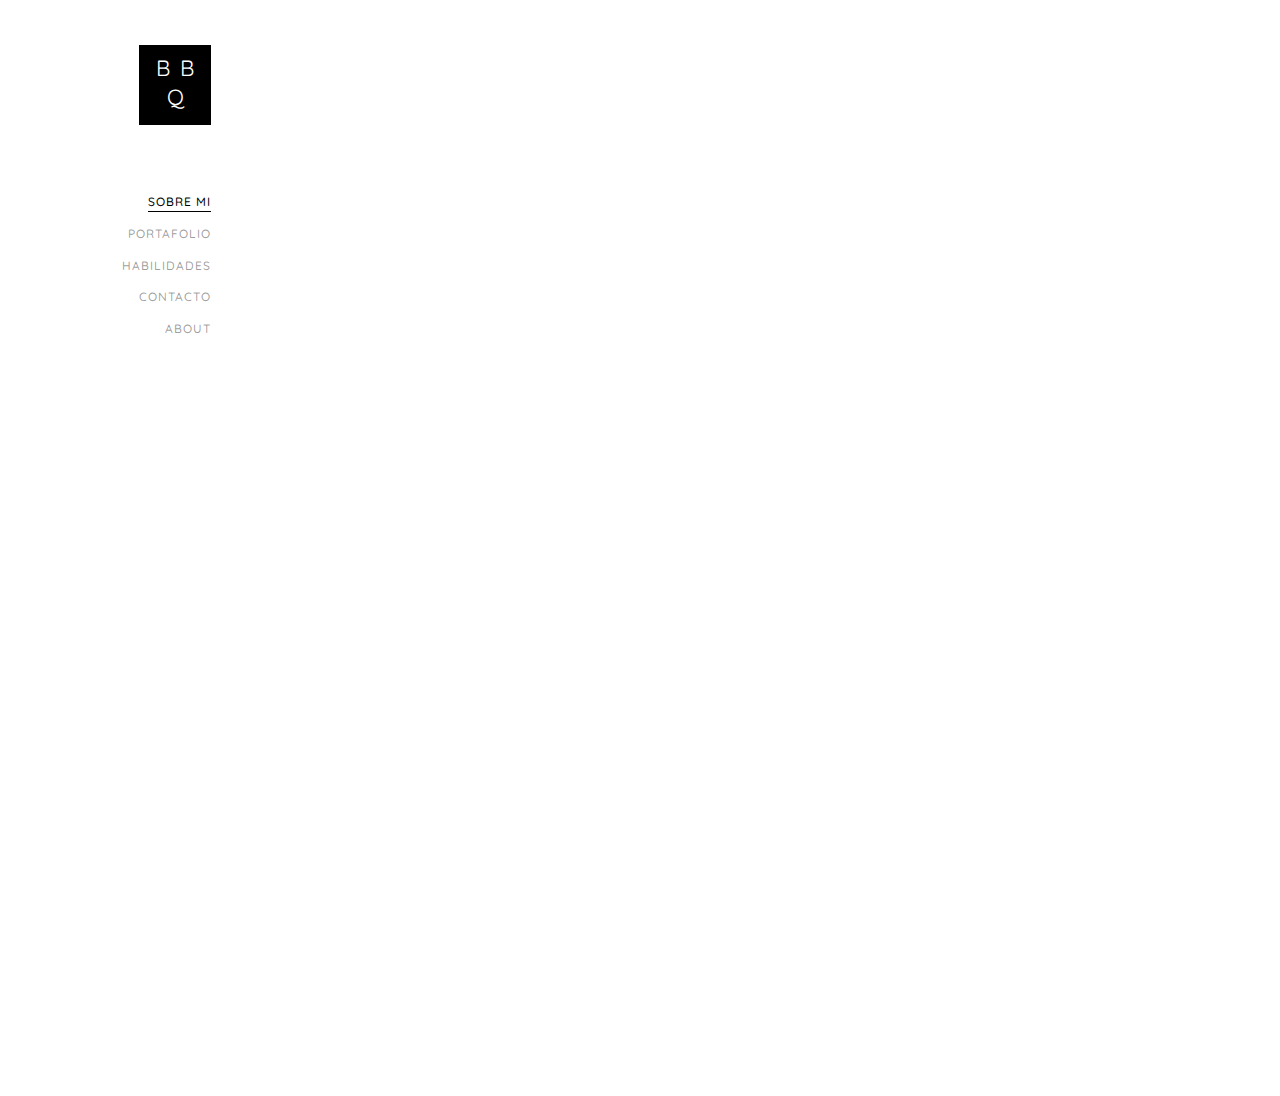
<file: index.html>
<!DOCTYPE HTML>
<html>
	<head>
	<meta charset="utf-8">
	<meta http-equiv="X-UA-Compatible" content="IE=edge">
	<title>Work Template</title>
	<meta name="viewport" content="width=device-width, initial-scale=1">
	<meta name="description" content="" />
	<meta name="keywords" content="" />
	<meta name="author" content="" />

  <!-- Facebook and Twitter integration -->
	<meta property="og:title" content=""/>
	<meta property="og:image" content=""/>
	<meta property="og:url" content=""/>
	<meta property="og:site_name" content=""/>
	<meta property="og:description" content=""/>
	<meta name="twitter:title" content="" />
	<meta name="twitter:image" content="" />
	<meta name="twitter:url" content="" />
	<meta name="twitter:card" content="" />

	<!-- Place favicon.ico and apple-touch-icon.png in the root directory -->
	<link rel="shortcut icon" href="favicon.ico">

	<link href="https://fonts.googleapis.com/css?family=Quicksand:300,400,500,700" rel="stylesheet">

	<!-- Animate.css -->
	<link rel="stylesheet" href="css/animate.css">
	<!-- Icomoon Icon Fonts-->
	<link rel="stylesheet" href="css/icomoon.css">
	<!-- Bootstrap  -->
	<link rel="stylesheet" href="css/bootstrap.css">
	<!-- Flexslider  -->
	<link rel="stylesheet" href="css/flexslider.css">
	<!-- Theme style  -->
	<link rel="stylesheet" href="css/style.css">

	<!-- Modernizr JS -->
	<script src="js/modernizr-2.6.2.min.js"></script>
	<!-- FOR IE9 below -->
	<!--[if lt IE 9]>
	<script src="js/respond.min.js"></script>
	<![endif]-->

	</head>
	<body>
	<div id="colorlib-page">
		<a href="#" class="js-colorlib-nav-toggle colorlib-nav-toggle"><i></i></a>
		<aside id="colorlib-aside" role="complementary" class="border js-fullheight">
			<h1 id="colorlib-logo"><a href="index.html"><span>BB</span><span>Q</span></a></h1>
			<nav id="colorlib-main-menu" role="navigation">
				<ul>
					<li class="colorlib-active"><a href="index.html">Sobre mi</a></li>
					<li><a href="work.html">Portafolio</a></li>
					<li><a href="services.html">Habilidades</a></li>

<li><a href="contact.html">Contacto</a></li>
 <li><a href="about.html">About</a></li>
				</ul>
			</nav>



		</aside>

		<div id="colorlib-main">
			<div class="colorlib-about">
				<div class="container-fluid">
					<div class="row">
						<div class="col-md-6">
							<div class="about-img animate-box" data-animate-effect="fadeInLeft" style="background-image: url(images/img_index_2.jpg);">
								<div class="about-img-2 animate-box" data-animate-effect="fadeInRight" style="background-image: url(images/img_index_3.jpg);"></div>
							</div>
						</div>
						<div class="col-md-6 animate-box" data-animate-effect="fadeInLeft">
							<div class="about-desc">
								<span class="heading-meta">Bienvenida &amp; Introducción</span>
								<h3>Hola! Mi nombre es Bruno Binner!</h3>
								<p>Estudiante por egresar de Ingeniería Civil en Informática con mención en desarrollo de software, con experiencia en desarrollo web formando parte en el desarrollo en Back-end y además un poco en Front-end. </p>
							</div>
							<div class="fancy-collapse-panel">
								<div class="panel-group" id="accordion" role="tablist" aria-multiselectable="true">
									<div class="panel panel-default">
									    <div class="panel-heading" role="tab" id="headingOne">
									        <h4 class="panel-title">
									            <a data-toggle="collapse" data-parent="#accordion" href="#collapseOne" aria-expanded="true" aria-controls="collapseOne">¿Por qué contactarme?
									            </a>
									        </h4>
									    </div>
									    <div id="collapseOne" class="panel-collapse collapse in" role="tabpanel" aria-labelledby="headingOne">
									         <div class="panel-body">
									            <div class="row">
										      		<div class="col-md-6">
										      			<p>Estoy siempre dispuesto a aprender tecnologías nuevas siendo rápido en ello! </p>
										      		</div>
										      		<div class="col-md-6">
										      			<p>Tambien estoy habituado a trabajar en equipo haciendo uso de metodologías ágiles como SCRUM.</p>
										      		</div>
										      	</div>
									         </div>
									    </div>
									</div>
									<div class="panel panel-default">
									    <div class="panel-heading" role="tab" id="headingTwo">
									        <h4 class="panel-title">
									            <a class="collapsed" data-toggle="collapse" data-parent="#accordion" href="#collapseTwo" aria-expanded="false" aria-controls="collapseTwo">¿Qué es lo que hago?
									            </a>
									        </h4>
									    </div>
									    <div id="collapseTwo" class="panel-collapse collapse" role="tabpanel" aria-labelledby="headingTwo">
									        <div class="panel-body">
									            <p>Mi mayor parte de la experiencia se ubica en el desarrollo del backend donde he trabajado con lenguajes como <strong>Python</strong>, y motores de base de datos relacionales y no relacionales, así como <strong>MySQL</strong> o <strong>MongoDB</strong>.</p>

									        </div>
									    </div>
									</div>
									<div class="panel panel-default">
									    <div class="panel-heading" role="tab" id="headingThree">
									        <h4 class="panel-title">
									            <a class="collapsed" data-toggle="collapse" data-parent="#accordion" href="#collapseThree" aria-expanded="false" aria-controls="collapseThree">Mis especialidades
									            </a>
									        </h4>
									    </div>
									    <div id="collapseThree" class="panel-collapse collapse" role="tabpanel" aria-labelledby="headingThree">
									        <div class="panel-body">
									            <p>Far far away, behind the word <strong>mountains</strong>, far from the countries Vokalia and Consonantia, there live the blind texts. Separated they live in Bookmarksgrove right at the coast of the Semantics, a large language ocean.</p>
									        </div>
									    </div>
									</div>
								</div>
							</div>
						</div>
					</div>
				</div>
			</div>



		</div>
	</div>

	<!-- jQuery -->
	<script src="js/jquery.min.js"></script>
	<!-- jQuery Easing -->
	<script src="js/jquery.easing.1.3.js"></script>
	<!-- Bootstrap -->
	<script src="js/bootstrap.min.js"></script>
	<!-- Waypoints -->
	<script src="js/jquery.waypoints.min.js"></script>
	<!-- Flexslider -->
	<script src="js/jquery.flexslider-min.js"></script>
	<!-- Sticky Kit -->
	<script src="js/sticky-kit.min.js"></script>


	<!-- MAIN JS -->
	<script src="js/main.js"></script>

	</body>
</html>
</file>
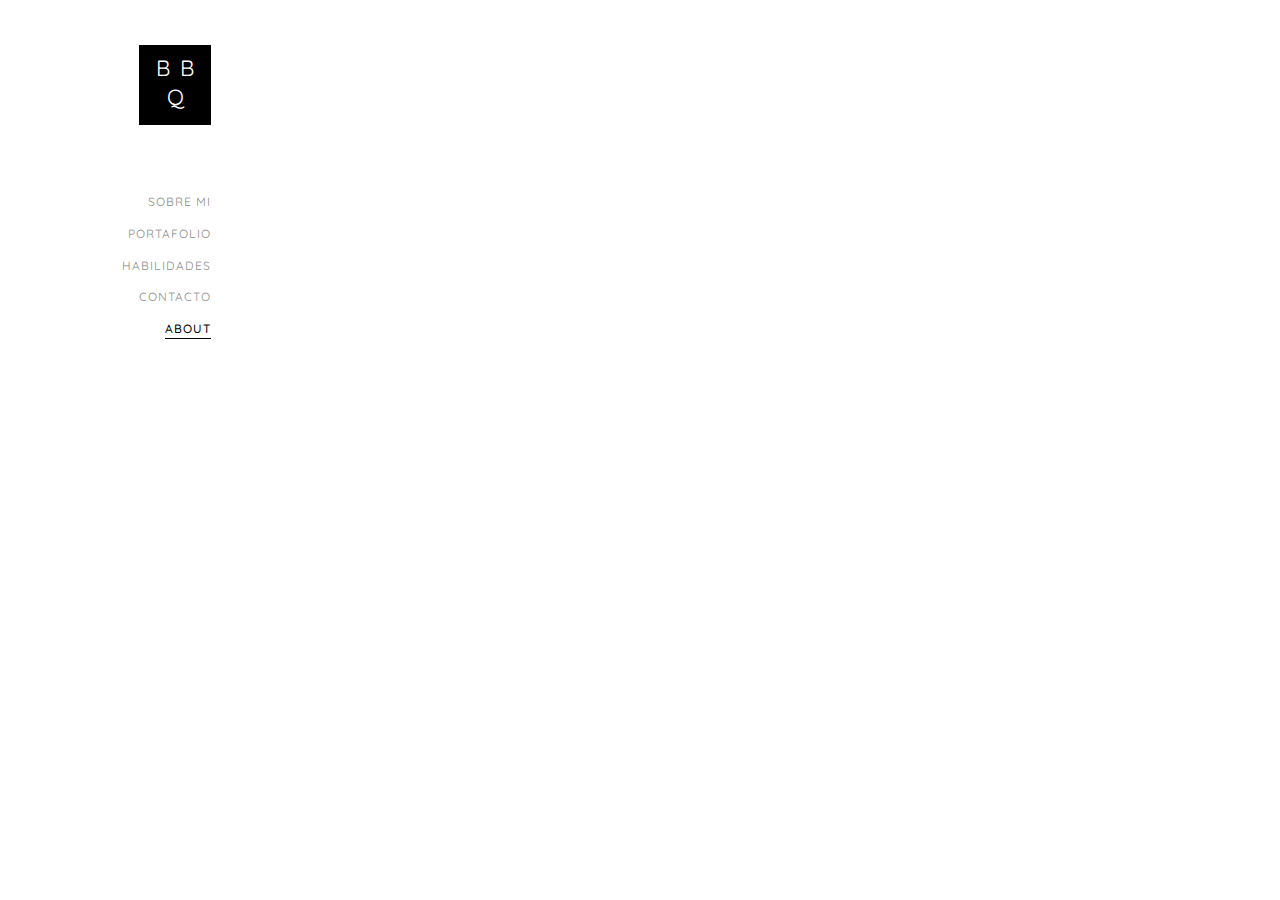
<file: about.html>
<!DOCTYPE HTML>
<html>
	<head>
	<meta charset="utf-8">
	<meta http-equiv="X-UA-Compatible" content="IE=edge">
	<title>Work Template</title>
	<meta name="viewport" content="width=device-width, initial-scale=1">
	<meta name="description" content="" />
	<meta name="keywords" content="" />
	<meta name="author" content="" />

  <!-- Facebook and Twitter integration -->
	<meta property="og:title" content=""/>
	<meta property="og:image" content=""/>
	<meta property="og:url" content=""/>
	<meta property="og:site_name" content=""/>
	<meta property="og:description" content=""/>
	<meta name="twitter:title" content="" />
	<meta name="twitter:image" content="" />
	<meta name="twitter:url" content="" />
	<meta name="twitter:card" content="" />

	<!-- Place favicon.ico and apple-touch-icon.png in the root directory -->
	<link rel="shortcut icon" href="favicon.ico">

	<link href="https://fonts.googleapis.com/css?family=Quicksand:300,400,500,700" rel="stylesheet">

	<!-- Animate.css -->
	<link rel="stylesheet" href="css/animate.css">
	<!-- Icomoon Icon Fonts-->
	<link rel="stylesheet" href="css/icomoon.css">
	<!-- Bootstrap  -->
	<link rel="stylesheet" href="css/bootstrap.css">
	<!-- Flexslider  -->
	<link rel="stylesheet" href="css/flexslider.css">
	<!-- Theme style  -->
	<link rel="stylesheet" href="css/style.css">

	<!-- Modernizr JS -->
	<script src="js/modernizr-2.6.2.min.js"></script>
	<!-- FOR IE9 below -->
	<!--[if lt IE 9]>
	<script src="js/respond.min.js"></script>
	<![endif]-->

	</head>
	<body>
	<div id="colorlib-page">
		<a href="#" class="js-colorlib-nav-toggle colorlib-nav-toggle"><i></i></a>
		<aside id="colorlib-aside" role="complementary" class="border js-fullheight">
			<h1 id="colorlib-logo"><a href="index.html"><span>BB</span><span>Q</span></a></h1>
			<nav id="colorlib-main-menu" role="navigation">
				<ul>
					<li ><a href="index.html">Sobre mi</a></li>
					<li><a href="work.html">Portafolio</a></li>
					<li><a href="services.html">Habilidades</a></li>

<li><a href="contact.html">Contacto</a></li>
 <li class="colorlib-active"><a href="about.html">About</a></li>
				</ul>
			</nav>



		</aside>

		<div id="colorlib-main">
			<div class="colorlib-about">
				<div class="container-fluid">
					<div class="row">
						<div class="col-md-6 animate-box" data-animate-effect="fadeInLeft">
							<div class="about-desc">
								<h3>Sobre esta plantilla</h3>
								<div class="colorlib-footer">
										<p><small><!-- Link back to Colorlib can't be removed. Template is licensed under CC BY 3.0. -->
								Copyright &copy;<script>document.write(new Date().getFullYear());</script> All rights reserved | This template is made with <i class="icon-heart" aria-hidden="true"></i> by <a href="https://colorlib.com" target="_blank">Colorlib</a>
								<!-- Link back to Colorlib can't be removed. Template is licensed under CC BY 3.0. --> </span> <span>Demo Images: <a href="http://nothingtochance.co/" target="_blank">nothingtochance.co</a></span></small></p>

									</div>
						</div>

						</div>
					</div>
				</div>
			</div>


		</div>
	</div>

	<!-- jQuery -->
	<script src="js/jquery.min.js"></script>
	<!-- jQuery Easing -->
	<script src="js/jquery.easing.1.3.js"></script>
	<!-- Bootstrap -->
	<script src="js/bootstrap.min.js"></script>
	<!-- Waypoints -->
	<script src="js/jquery.waypoints.min.js"></script>
	<!-- Flexslider -->
	<script src="js/jquery.flexslider-min.js"></script>
	<!-- Sticky Kit -->
	<script src="js/sticky-kit.min.js"></script>


	<!-- MAIN JS -->
	<script src="js/main.js"></script>

	</body>
</html>
</file>
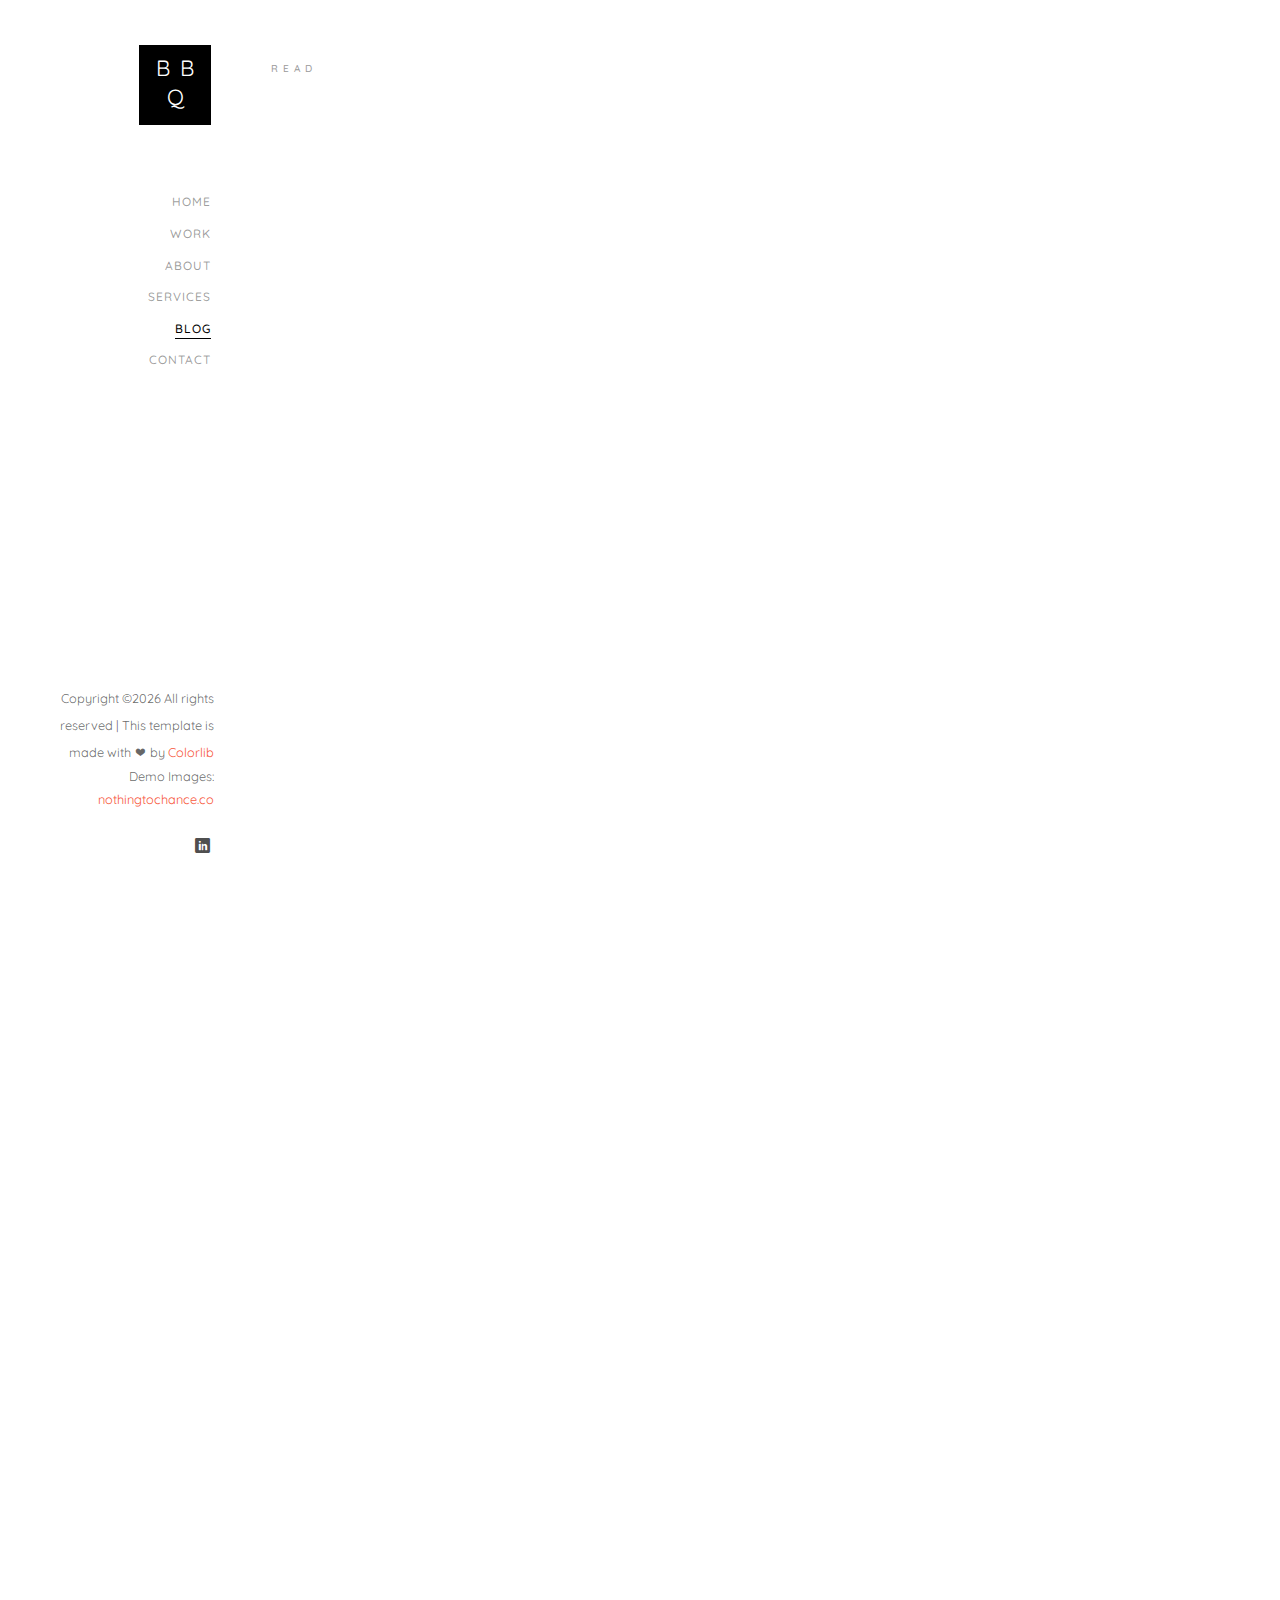
<file: blog.html>
<!DOCTYPE HTML>
<html>
	<head>
	<meta charset="utf-8">
	<meta http-equiv="X-UA-Compatible" content="IE=edge">
	<title>Work Template</title>
	<meta name="viewport" content="width=device-width, initial-scale=1">
	<meta name="description" content="" />
	<meta name="keywords" content="" />
	<meta name="author" content="" />

  <!-- Facebook and Twitter integration -->
	<meta property="og:title" content=""/>
	<meta property="og:image" content=""/>
	<meta property="og:url" content=""/>
	<meta property="og:site_name" content=""/>
	<meta property="og:description" content=""/>
	<meta name="twitter:title" content="" />
	<meta name="twitter:image" content="" />
	<meta name="twitter:url" content="" />
	<meta name="twitter:card" content="" />

	<!-- Place favicon.ico and apple-touch-icon.png in the root directory -->
	<link rel="shortcut icon" href="favicon.ico">

	<link href="https://fonts.googleapis.com/css?family=Quicksand:300,400,500,700" rel="stylesheet">

	<!-- Animate.css -->
	<link rel="stylesheet" href="css/animate.css">
	<!-- Icomoon Icon Fonts-->
	<link rel="stylesheet" href="css/icomoon.css">
	<!-- Bootstrap  -->
	<link rel="stylesheet" href="css/bootstrap.css">
	<!-- Flexslider  -->
	<link rel="stylesheet" href="css/flexslider.css">
	<!-- Theme style  -->
	<link rel="stylesheet" href="css/style.css">

	<!-- Modernizr JS -->
	<script src="js/modernizr-2.6.2.min.js"></script>
	<!-- FOR IE9 below -->
	<!--[if lt IE 9]>
	<script src="js/respond.min.js"></script>
	<![endif]-->

	</head>
	<body>
	<div id="colorlib-page">
		<a href="#" class="js-colorlib-nav-toggle colorlib-nav-toggle"><i></i></a>
		<aside id="colorlib-aside" role="complementary" class="border js-fullheight">
			<h1 id="colorlib-logo"><a href="index.html"><span>BB</span><span>Q</span></a></h1>
			<nav id="colorlib-main-menu" role="navigation">
				<ul>
					<li><a href="index.html">Home</a></li>
					<li><a href="work.html">Work</a></li>
					<li><a href="about.html">About</a></li>
					<li><a href="services.html">Services</a></li>
					<li class="colorlib-active"><a href="blog.html">Blog</a></li>
					<li><a href="contact.html">Contact</a></li>
				</ul>
			</nav>

			<div class="colorlib-footer">
				<p><small><!-- Link back to Colorlib can't be removed. Template is licensed under CC BY 3.0. -->
Copyright &copy;<script>document.write(new Date().getFullYear());</script> All rights reserved | This template is made with <i class="icon-heart" aria-hidden="true"></i> by <a href="https://colorlib.com" target="_blank">Colorlib</a>
<!-- Link back to Colorlib can't be removed. Template is licensed under CC BY 3.0. --> </span> <span>Demo Images: <a href="http://nothingtochance.co/" target="_blank">nothingtochance.co</a></span></small></p>
				<ul>



					<li><a href="https://www.linkedin.com/in/bruno-binner-0b3906182/"><i class="icon-linkedin2"></i></a></li>
				</ul>
			</div>

		</aside>

		<div id="colorlib-main">
			<div class="colorlib-blog">
				<div class="container-fluid">
					<div class="row">
						<div class="col-md-6 col-md-offset-3 col-md-pull-3">
							<span class="heading-meta">Read</span>
							<h2 class="colorlib-heading animate-box" data-animate-effect="fadeInLeft">Blog</h2>
						</div>
					</div>
					<div class="row">
						<div class="col-md-4 col-sm-6 animate-box" data-animate-effect="fadeInLeft">
							<div class="blog-entry">
								<a href="blog.html" class="blog-img"><img src="images/img-1.jpg" class="img-responsive" alt="HTML5 Bootstrap Template by colorlib.com"></a>
								<div class="desc">
									<span><small>Feb 07, 2018 </small> | <small> Web Design </small> | <small> <i class="icon-bubble3"></i> 4</small></span>
									<h3><a href="blog.html">18 Awesome sites</a></h3>
									<p>Separated they live in Bookmarksgrove right at the coast of the Semantics, a large language ocean.</p>
									<a href="blog.html" class="lead">Read More <i class="icon-arrow-right3"></i></a>
								</div>
							</div>
						</div>
						<div class="col-md-4 col-sm-6 animate-box" data-animate-effect="fadeInLeft">
							<div class="blog-entry">
								<a href="blog.html" class="blog-img"><img src="images/img-2.jpg" class="img-responsive" alt="HTML5 Bootstrap Template by colorlib.com"></a>
								<div class="desc">
									<span><small>Feb 07, 2018 </small> | <small> Web Design </small> | <small> <i class="icon-bubble3"></i> 4</small></span>
									<h3><a href="blog.html">Wordpress for a Beginner</a></h3>
									<p>Separated they live in Bookmarksgrove right at the coast of the Semantics, a large language ocean.</p>
									<a href="blog.html" class="lead">Read More <i class="icon-arrow-right3"></i></a>
								</div>
							</div>
						</div>
						<div class="col-md-4 col-sm-6 animate-box" data-animate-effect="fadeInLeft">
							<div class="blog-entry">
								<a href="blog.html" class="blog-img"><img src="images/img-3.jpg" class="img-responsive" alt="HTML5 Bootstrap Template by colorlib.com"></a>
								<div class="desc">
									<span><small>Feb 07, 2018 </small> | <small> Inspiration </small> | <small> <i class="icon-bubble3"></i> 4</small></span>
									<h3><a href="blog.html">Make website from scratch</a></h3>
									<p>Separated they live in Bookmarksgrove right at the coast of the Semantics, a large language ocean.</p>
									<a href="blog.html" class="lead">Read More <i class="icon-arrow-right3"></i></a>
								</div>
							</div>
						</div>
						<div class="col-md-4 col-sm-6 animate-box" data-animate-effect="fadeInLeft">
							<div class="blog-entry">
								<a href="blog.html" class="blog-img"><img src="images/img-4.jpg" class="img-responsive" alt="HTML5 Bootstrap Template by colorlib.com"></a>
								<div class="desc">
									<span><small>Feb 07, 2018 </small> | <small> Web Design </small> | <small> <i class="icon-bubble3"></i> 4</small></span>
									<h3><a href="blog.html">18 Awesome sites</a></h3>
									<p>Separated they live in Bookmarksgrove right at the coast of the Semantics, a large language ocean.</p>
									<a href="blog.html" class="lead">Read More <i class="icon-arrow-right3"></i></a>
								</div>
							</div>
						</div>
						<div class="col-md-4 col-sm-6 animate-box" data-animate-effect="fadeInLeft">
							<div class="blog-entry">
								<a href="blog.html" class="blog-img"><img src="images/img-5.jpg" class="img-responsive" alt="HTML5 Bootstrap Template by colorlib.com"></a>
								<div class="desc">
									<span><small>Feb 07, 2018 </small> | <small> Web Design </small> | <small> <i class="icon-bubble3"></i> 4</small></span>
									<h3><a href="blog.html">Wordpress for a Beginner</a></h3>
									<p>Separated they live in Bookmarksgrove right at the coast of the Semantics, a large language ocean.</p>
									<a href="blog.html" class="lead">Read More <i class="icon-arrow-right3"></i></a>
								</div>
							</div>
						</div>
						<div class="col-md-4 col-sm-6 animate-box" data-animate-effect="fadeInLeft">
							<div class="blog-entry">
								<a href="blog.html" class="blog-img"><img src="images/img-6.jpg" class="img-responsive" alt="HTML5 Bootstrap Template by colorlib.com"></a>
								<div class="desc">
									<span><small>Feb 07, 2018 </small> | <small> Inspiration </small> | <small> <i class="icon-bubble3"></i> 4</small></span>
									<h3><a href="blog.html">Make website from scratch</a></h3>
									<p>Separated they live in Bookmarksgrove right at the coast of the Semantics, a large language ocean.</p>
									<a href="blog.html" class="lead">Read More <i class="icon-arrow-right3"></i></a>
								</div>
							</div>
						</div>
						<div class="col-md-4 col-sm-6 animate-box" data-animate-effect="fadeInLeft">
							<div class="blog-entry">
								<a href="blog.html" class="blog-img"><img src="images/img-7.jpg" class="img-responsive" alt="HTML5 Bootstrap Template by colorlib.com"></a>
								<div class="desc">
									<span><small>Feb 07, 2018 </small> | <small> Web Design </small> | <small> <i class="icon-bubble3"></i> 4</small></span>
									<h3><a href="blog.html">18 Awesome sites</a></h3>
									<p>Separated they live in Bookmarksgrove right at the coast of the Semantics, a large language ocean.</p>
									<a href="blog.html" class="lead">Read More <i class="icon-arrow-right3"></i></a>
								</div>
							</div>
						</div>
						<div class="col-md-4 col-sm-6 animate-box" data-animate-effect="fadeInLeft">
							<div class="blog-entry">
								<a href="blog.html" class="blog-img"><img src="images/img-8.jpg" class="img-responsive" alt="HTML5 Bootstrap Template by colorlib.com"></a>
								<div class="desc">
									<span><small>Feb 07, 2018 </small> | <small> Web Design </small> | <small> <i class="icon-bubble3"></i> 4</small></span>
									<h3><a href="blog.html">Wordpress for a Beginner</a></h3>
									<p>Separated they live in Bookmarksgrove right at the coast of the Semantics, a large language ocean.</p>
									<a href="blog.html" class="lead">Read More <i class="icon-arrow-right3"></i></a>
								</div>
							</div>
						</div>
						<div class="col-md-4 col-sm-6 animate-box" data-animate-effect="fadeInLeft">
							<div class="blog-entry">
								<a href="blog.html" class="blog-img"><img src="images/img-9.jpg" class="img-responsive" alt="HTML5 Bootstrap Template by colorlib.com"></a>
								<div class="desc">
									<span><small>Feb 07, 2018 </small> | <small> Inspiration </small> | <small> <i class="icon-bubble3"></i> 4</small></span>
									<h3><a href="blog.html">Make website from scratch</a></h3>
									<p>Separated they live in Bookmarksgrove right at the coast of the Semantics, a large language ocean.</p>
									<a href="blog.html" class="lead">Read More <i class="icon-arrow-right3"></i></a>
								</div>
							</div>
						</div>
					</div>

					<div class="row">
						<div class="col-md-12 animate-box" data-animate-effect="fadeInLeft">
							<ul class="pagination">
								<li class="disabled"><a href="#">&laquo;</a></li>
								<li class="active"><a href="#">1</a></li>
								<li><a href="#">2</a></li>
								<li><a href="#">3</a></li>
								<li><a href="#">4</a></li>
								<li><a href="#">&raquo;</a></li>
							</ul>
						</div>
					</div>
				</div>
			</div>

			
		</div>
	</div>

	<!-- jQuery -->
	<script src="js/jquery.min.js"></script>
	<!-- jQuery Easing -->
	<script src="js/jquery.easing.1.3.js"></script>
	<!-- Bootstrap -->
	<script src="js/bootstrap.min.js"></script>
	<!-- Waypoints -->
	<script src="js/jquery.waypoints.min.js"></script>
	<!-- Flexslider -->
	<script src="js/jquery.flexslider-min.js"></script>
	<!-- Sticky Kit -->
	<script src="js/sticky-kit.min.js"></script>


	<!-- MAIN JS -->
	<script src="js/main.js"></script>

	</body>
</html>
</file>
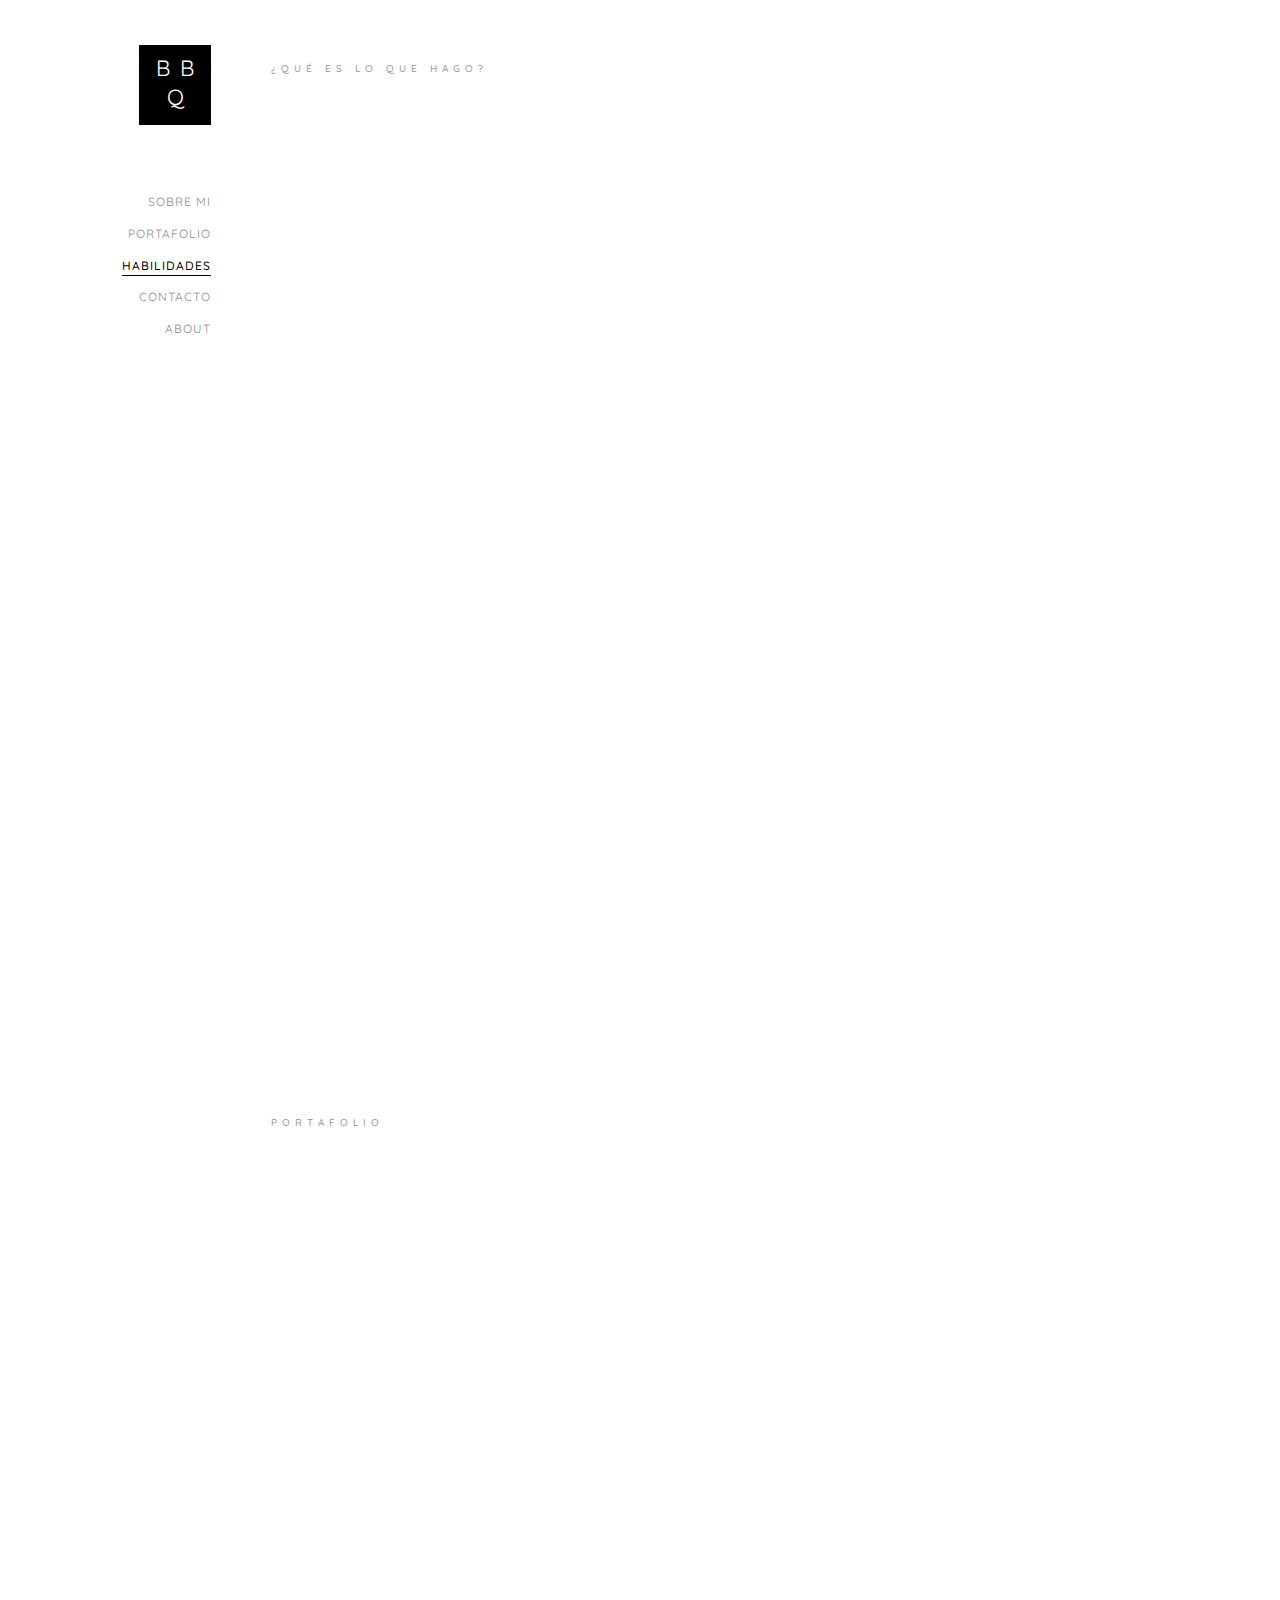
<file: services.html>
<!DOCTYPE HTML>
<html>
	<head>
	<meta charset="utf-8">
	<meta http-equiv="X-UA-Compatible" content="IE=edge">
	<title>Work Template</title>
	<meta name="viewport" content="width=device-width, initial-scale=1">
	<meta name="description" content="" />
	<meta name="keywords" content="" />
	<meta name="author" content="" />

  <!-- Facebook and Twitter integration -->
	<meta property="og:title" content=""/>
	<meta property="og:image" content=""/>
	<meta property="og:url" content=""/>
	<meta property="og:site_name" content=""/>
	<meta property="og:description" content=""/>
	<meta name="twitter:title" content="" />
	<meta name="twitter:image" content="" />
	<meta name="twitter:url" content="" />
	<meta name="twitter:card" content="" />

	<!-- Place favicon.ico and apple-touch-icon.png in the root directory -->
	<link rel="shortcut icon" href="favicon.ico">

	<link href="https://fonts.googleapis.com/css?family=Quicksand:300,400,500,700" rel="stylesheet">

	<!-- Animate.css -->
	<link rel="stylesheet" href="css/animate.css">
	<!-- Icomoon Icon Fonts-->
	<link rel="stylesheet" href="css/icomoon.css">
	<!-- Bootstrap  -->
	<link rel="stylesheet" href="css/bootstrap.css">
	<!-- Flexslider  -->
	<link rel="stylesheet" href="css/flexslider.css">
	<!-- Theme style  -->
	<link rel="stylesheet" href="css/style.css">

	<!-- Modernizr JS -->
	<script src="js/modernizr-2.6.2.min.js"></script>
	<!-- FOR IE9 below -->
	<!--[if lt IE 9]>
	<script src="js/respond.min.js"></script>
	<![endif]-->

	</head>
	<body>
	<div id="colorlib-page">
		<a href="#" class="js-colorlib-nav-toggle colorlib-nav-toggle"><i></i></a>
		<aside id="colorlib-aside" role="complementary" class="border js-fullheight">
			<h1 id="colorlib-logo"><a href="index.html"><span>BB</span><span>Q</span></a></h1>
			<nav id="colorlib-main-menu" role="navigation">
				<ul>
					<li><a href="index.html">Sobre mi</a></li>
					<li><a href="work.html">Portafolio</a></li>
					<li class="colorlib-active"><a href="services.html">Habilidades</a></li>

<li><a href="contact.html">Contacto</a></li>
 <li><a href="about.html">About</a></li>
				</ul>
			</nav>



		</aside>

		<div id="colorlib-main">
			<div class="colorlib-services">
				<div class="container-fluid">
					<div class="row">
						<div class="col-md-6 col-md-offset-3 col-md-pull-3">
							<span class="heading-meta">¿Qué es lo que hago?</span>
							<h2 class="colorlib-heading animate-box" data-animate-effect="fadeInLeft">A continuación algunas de mis habilidades</h2>
						</div>
					</div>
					<div class="row">
						<div class="col-md-6">
							<div class="colorlib-feature animate-box" data-animate-effect="fadeInLeft">
								<div class="colorlib-icon">
									<i class="icon-code"></i>
								</div>
								<div class="colorlib-text">
									<h3>Lenguajes de programacion</h3>
									<p> Python, Javascript, Java, SQL </p>
								</div>
							</div>

							<div class="colorlib-feature animate-box" data-animate-effect="fadeInLeft">
								<div class="colorlib-icon">
									<i class="icon-data"></i>
								</div>
								<div class="colorlib-text">
									<h3>Herramientas backend</h3>
									<p>MongoDB, MySQL, PostgreSQL </p>
								</div>
							</div>

							<div class="colorlib-feature animate-box" data-animate-effect="fadeInLeft">
								<div class="colorlib-icon">
									<i class="icon-monitor"></i>
								</div>
								<div class="colorlib-text">
									<h3>Herramientas frontend</h3>
									<p>JQuery, Ajax </p>
								</div>
							</div>
						</div>
						<div class="col-md-6">
							<div class="colorlib-feature animate-box" data-animate-effect="fadeInLeft">
								<div class="colorlib-icon">
									<i class="icon-plus2"></i>
								</div>
								<div class="colorlib-text">
									<h3>Herramientas otro</h3>
									<p>Laravel, GitHub </p>
								</div>
							</div>

							<div class="colorlib-feature animate-box" data-animate-effect="fadeInLeft">
								<div class="colorlib-icon">
									<i class="icon-head"></i>
								</div>
								<div class="colorlib-text">
									<h3>Otros</h3>
									<p>Metodologia SCRUM, Trabajo en equipo, Ingles B2 (MCER) </p>
								</div>
							</div>
						</div>
					</div>
				</div>
			</div>


			<div class="colorlib-work">
				<div class="container-fluid">
					<div class="row">
						<div class="col-md-6 col-md-offset-3 col-md-pull-3">
							<span class="heading-meta">Portafolio</span>
							<h2 class="colorlib-heading animate-box" data-animate-effect="fadeInLeft">Trabajos recientes</h2>
						</div>
					</div>
					<div class="row">
						<div class="col-md-6 animate-box" data-animate-effect="fadeInLeft">
							<div class="project" style="background-image: url(images/work-1.jpg);">
								<div class="desc">
									<div class="con">
										<h3><a href="work-1.html">IRIS</a></h3>
										<span></span>
									</div>
								</div>
							</div>
						</div>
						<div class="col-md-6 animate-box" data-animate-effect="fadeInLeft">
							<div class="project" style="background-image: url(images/work-2.jpg);">
								<div class="desc">
									<div class="con">
										<h3><a href="work-2.html">UCT</a></h3>
										<span></span>
									</div>
								</div>
							</div>
						</div>
					</div>
				</div>
			</div>

		</div>
	</div>

	<!-- jQuery -->
	<script src="js/jquery.min.js"></script>
	<!-- jQuery Easing -->
	<script src="js/jquery.easing.1.3.js"></script>
	<!-- Bootstrap -->
	<script src="js/bootstrap.min.js"></script>
	<!-- Waypoints -->
	<script src="js/jquery.waypoints.min.js"></script>
	<!-- Flexslider -->
	<script src="js/jquery.flexslider-min.js"></script>
	<!-- Sticky Kit -->
	<script src="js/sticky-kit.min.js"></script>


	<!-- MAIN JS -->
	<script src="js/main.js"></script>

	</body>
</html>
</file>
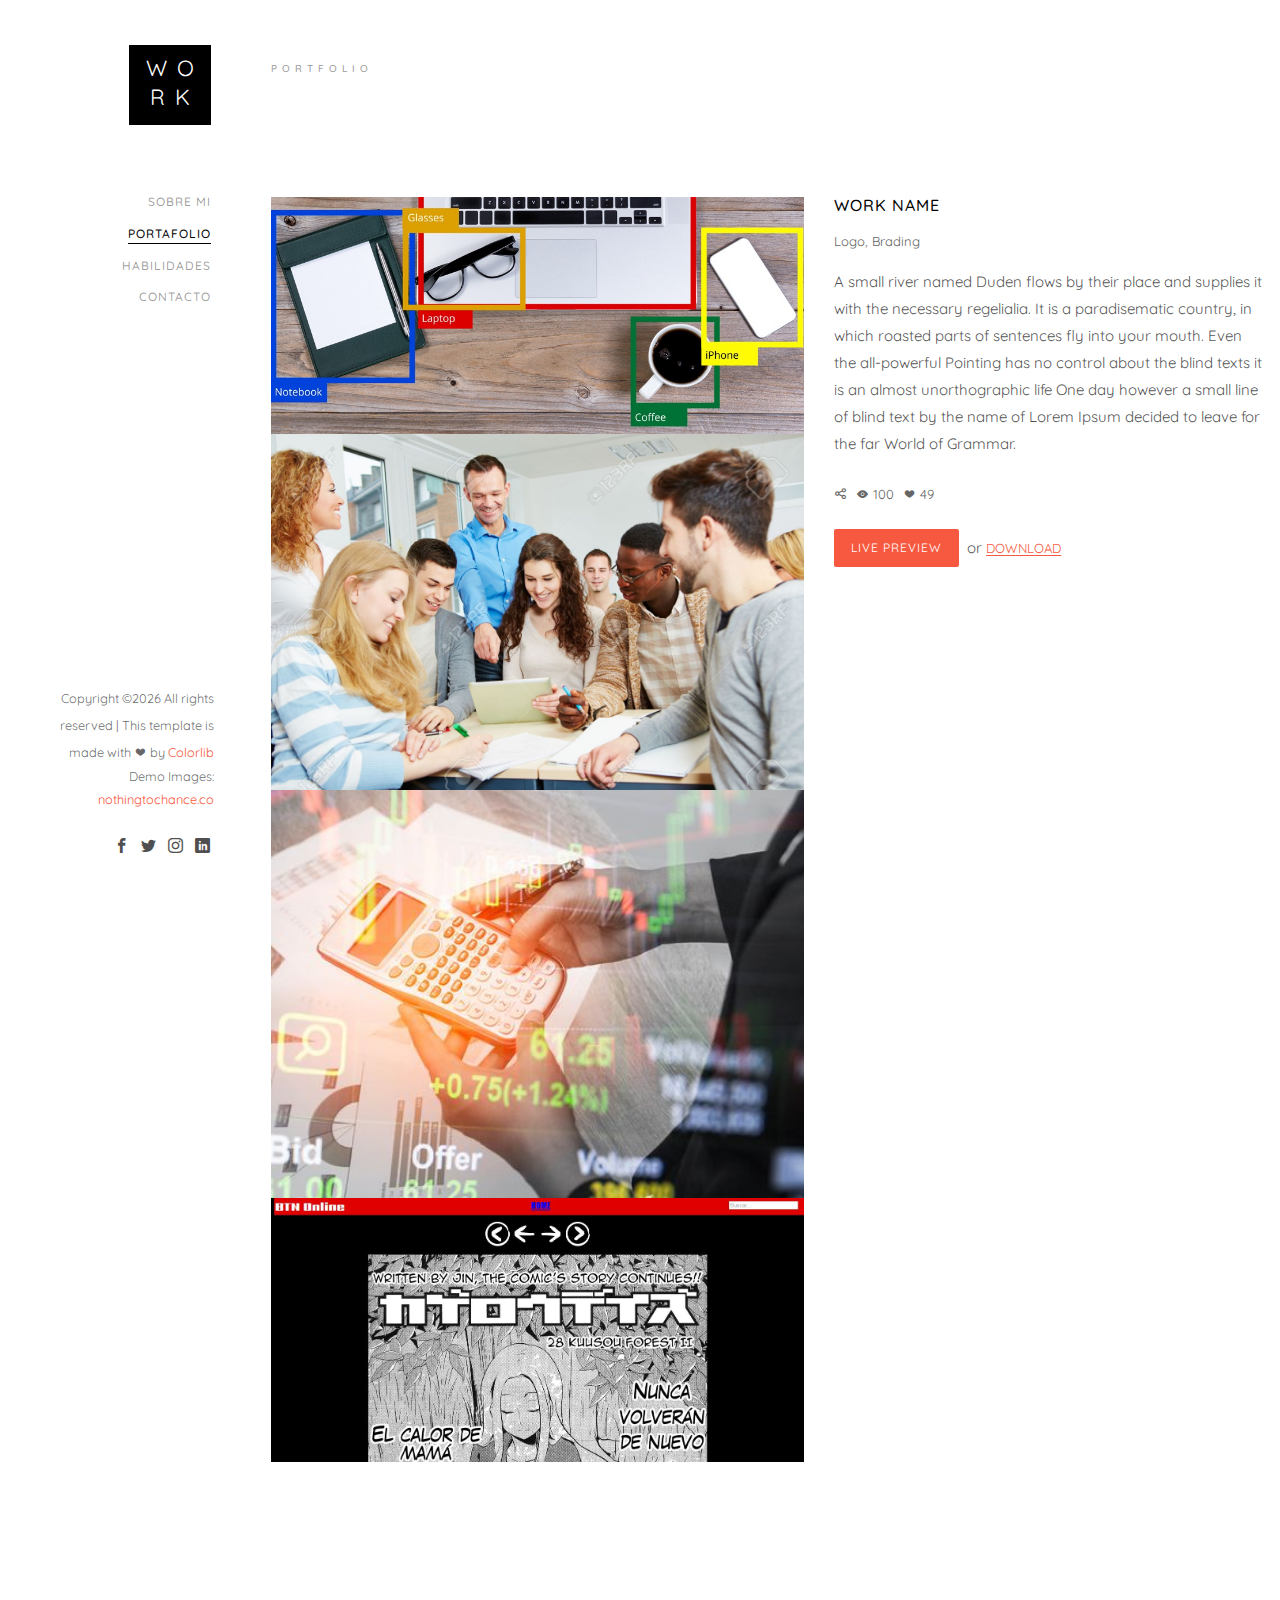
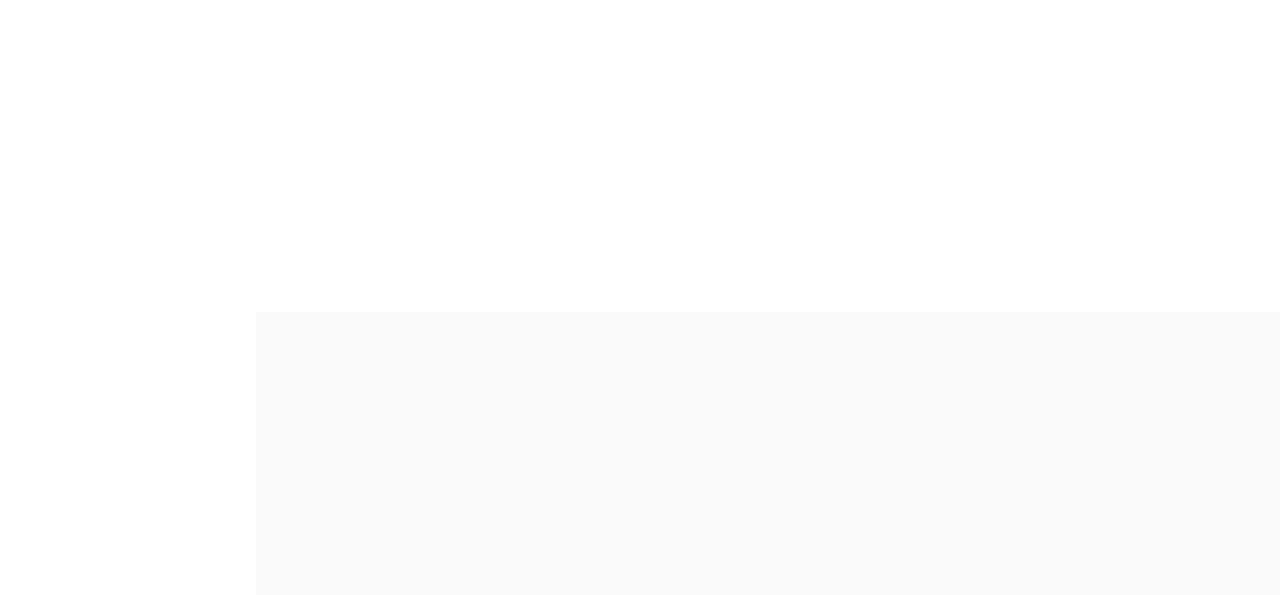
<file: work-single.html>
<!DOCTYPE HTML>
<html>
	<head>
	<meta charset="utf-8">
	<meta http-equiv="X-UA-Compatible" content="IE=edge">
	<title>Work Template</title>
	<meta name="viewport" content="width=device-width, initial-scale=1">
	<meta name="description" content="" />
	<meta name="keywords" content="" />
	<meta name="author" content="" />

  <!-- Facebook and Twitter integration -->
	<meta property="og:title" content=""/>
	<meta property="og:image" content=""/>
	<meta property="og:url" content=""/>
	<meta property="og:site_name" content=""/>
	<meta property="og:description" content=""/>
	<meta name="twitter:title" content="" />
	<meta name="twitter:image" content="" />
	<meta name="twitter:url" content="" />
	<meta name="twitter:card" content="" />

	<!-- Place favicon.ico and apple-touch-icon.png in the root directory -->
	<link rel="shortcut icon" href="favicon.ico">

	<link href="https://fonts.googleapis.com/css?family=Quicksand:300,400,500,700" rel="stylesheet">

	<!-- Animate.css -->
	<link rel="stylesheet" href="css/animate.css">
	<!-- Icomoon Icon Fonts-->
	<link rel="stylesheet" href="css/icomoon.css">
	<!-- Bootstrap  -->
	<link rel="stylesheet" href="css/bootstrap.css">
	<!-- Flexslider  -->
	<link rel="stylesheet" href="css/flexslider.css">
	<!-- Theme style  -->
	<link rel="stylesheet" href="css/style.css">

	<!-- Modernizr JS -->
	<script src="js/modernizr-2.6.2.min.js"></script>
	<!-- FOR IE9 below -->
	<!--[if lt IE 9]>
	<script src="js/respond.min.js"></script>
	<![endif]-->

	</head>
	<body>
	<div id="colorlib-page">
		<a href="#" class="js-colorlib-nav-toggle colorlib-nav-toggle"><i></i></a>
		<aside id="colorlib-aside" role="complementary" class="border js-fullheight">
			<h1 id="colorlib-logo"><a href="index.html"><span>Wo</span><span>rk</span></a></h1>
			<nav id="colorlib-main-menu" role="navigation">
				<ul>
					<li><a href="index.html">Sobre mi</a></li>
					<li class="colorlib-active"><a href="work.html">Portafolio</a></li>
					<li><a href="services.html">Habilidades</a></li>
					<li><a href="contact.html">Contacto</a></li>
				</ul>
			</nav>

			<div class="colorlib-footer">
				<p><small><!-- Link back to Colorlib can't be removed. Template is licensed under CC BY 3.0. -->
Copyright &copy;<script>document.write(new Date().getFullYear());</script> All rights reserved | This template is made with <i class="icon-heart" aria-hidden="true"></i> by <a href="https://colorlib.com" target="_blank">Colorlib</a>
<!-- Link back to Colorlib can't be removed. Template is licensed under CC BY 3.0. --> </span> <span>Demo Images: <a href="http://nothingtochance.co/" target="_blank">nothingtochance.co</a></span></small></p>
				<ul>
					<li><a href="#"><i class="icon-facebook2"></i></a></li>
					<li><a href="#"><i class="icon-twitter2"></i></a></li>
					<li><a href="#"><i class="icon-instagram"></i></a></li>
					<li><a href="#"><i class="icon-linkedin2"></i></a></li>
				</ul>
			</div>

		</aside>

		<div id="colorlib-main">

			<div class="colorlib-work">
				<div class="container-fluid">
					<div class="row">
						<div class="col-md-6 col-md-offset-3 col-md-pull-3">
							<span class="heading-meta">Portfolio</span>
							<h2 class="colorlib-heading animate-box" data-animate-effect="fadeInLeft">Work Single</h2>
						</div>
					</div>
					<div class="row">
						<div class="col-md-8 image-content">
							<img class="img-responsive" src="images/work-1.jpg" alt="HTML5 Bootstrap Template by colorlib.com">
							<img class="img-responsive" src="images/work-2.jpg" alt="HTML5 Bootstrap Template by colorlib.com">
							<img class="img-responsive" src="images/work-3.jpg" alt="HTML5 Bootstrap Template by colorlib.com">
							<img class="img-responsive" src="images/work-4.jpg" alt="HTML5 Bootstrap Template by colorlib.com">
						</div>
						<div class="col-md-4 sticky-parent">
							<div id="sticky_item">
								<div class="project-desc">
									<h2>Work Name</h2>
									<span><a href="#">Logo</a>, <a href="#">Brading</a></span>
									<p>A small river named Duden flows by their place and supplies it with the necessary regelialia. It is a paradisematic country, in which roasted parts of sentences fly into your mouth. Even the all-powerful Pointing has no control about the blind texts it is an almost unorthographic life One day however a small line of blind text by the name of Lorem Ipsum decided to leave for the far World of Grammar.</p>
									<p class="icon">
										<span><a href="#"><i class="icon-share3"></i></a></span>
										<span><a href="#"><i class="icon-eye"></i> 100</a></span>
										<span><a href="#"><i class="icon-heart"></i> 49</a></span>
									</p>
									<p><a href="#" class="btn btn-primary">Live Preview</a> or <a href="#" class="btn-download">Download</a></p>
								</div>
							</div>
						</div>
					</div>
				</div>
			</div>

			<div id="get-in-touch" class="colorlib-bg-color">
				<div class="colorlib-narrow-content">
					<div class="row">
						<div class="col-md-6 animate-box" data-animate-effect="fadeInLeft">
							<h2>Get in Touch!</h2>
						</div>
					</div>
					<div class="row">
						<div class="col-md-6 col-md-offset-3 col-md-pull-3 animate-box" data-animate-effect="fadeInLeft">
							<p class="colorlib-lead">Separated they live in Bookmarksgrove right at the coast of the Semantics, a large language ocean.</p>
							<p><a href="#" class="btn btn-primary btn-learn">Contact me!</a></p>
						</div>

					</div>
				</div>
			</div>
		</div>
	</div>

	<!-- jQuery -->
	<script src="js/jquery.min.js"></script>
	<!-- jQuery Easing -->
	<script src="js/jquery.easing.1.3.js"></script>
	<!-- Bootstrap -->
	<script src="js/bootstrap.min.js"></script>
	<!-- Waypoints -->
	<script src="js/jquery.waypoints.min.js"></script>
	<!-- Flexslider -->
	<script src="js/jquery.flexslider-min.js"></script>
	<!-- Sticky Kit -->
	<script src="js/sticky-kit.min.js"></script>


	<!-- MAIN JS -->
	<script src="js/main.js"></script>

	</body>
</html>
</file>
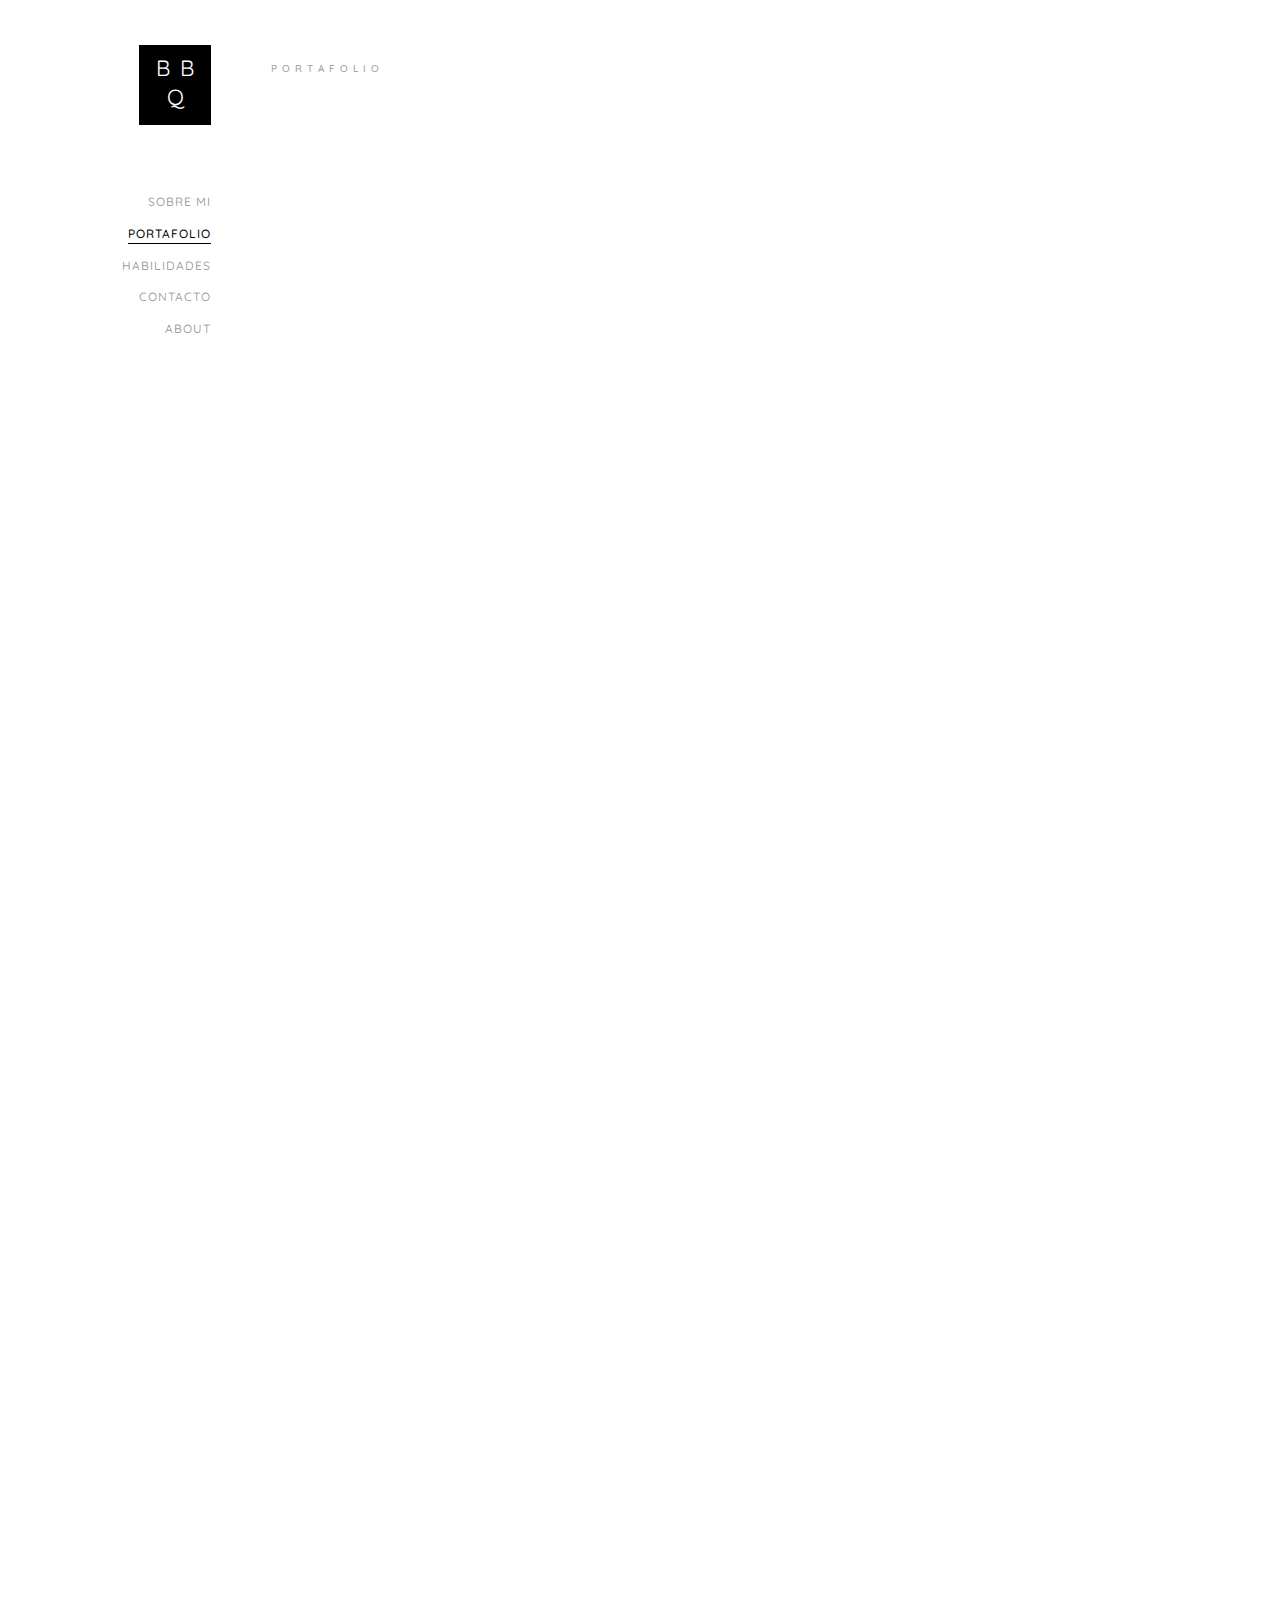
<file: work.html>
<!DOCTYPE HTML>
<html>
	<head>
	<meta charset="utf-8">
	<meta http-equiv="X-UA-Compatible" content="IE=edge">
	<title>Work Template</title>
	<meta name="viewport" content="width=device-width, initial-scale=1">
	<meta name="description" content="" />
	<meta name="keywords" content="" />
	<meta name="author" content="" />

  <!-- Facebook and Twitter integration -->
	<meta property="og:title" content=""/>
	<meta property="og:image" content=""/>
	<meta property="og:url" content=""/>
	<meta property="og:site_name" content=""/>
	<meta property="og:description" content=""/>
	<meta name="twitter:title" content="" />
	<meta name="twitter:image" content="" />
	<meta name="twitter:url" content="" />
	<meta name="twitter:card" content="" />

	<!-- Place favicon.ico and apple-touch-icon.png in the root directory -->
	<link rel="shortcut icon" href="favicon.ico">

	<link href="https://fonts.googleapis.com/css?family=Quicksand:300,400,500,700" rel="stylesheet">

	<!-- Animate.css -->
	<link rel="stylesheet" href="css/animate.css">
	<!-- Icomoon Icon Fonts-->
	<link rel="stylesheet" href="css/icomoon.css">
	<!-- Bootstrap  -->
	<link rel="stylesheet" href="css/bootstrap.css">
	<!-- Flexslider  -->
	<link rel="stylesheet" href="css/flexslider.css">
	<!-- Theme style  -->
	<link rel="stylesheet" href="css/style.css">

	<!-- Modernizr JS -->
	<script src="js/modernizr-2.6.2.min.js"></script>
	<!-- FOR IE9 below -->
	<!--[if lt IE 9]>
	<script src="js/respond.min.js"></script>
	<![endif]-->

	</head>
	<body>
	<div id="colorlib-page">
		<a href="#" class="js-colorlib-nav-toggle colorlib-nav-toggle"><i></i></a>
		<aside id="colorlib-aside" role="complementary" class="border js-fullheight">
			<h1 id="colorlib-logo"><a href="index.html"><span>BB</span><span>Q</span></a></h1>
			<nav id="colorlib-main-menu" role="navigation">
				<ul>
					<li><a href="index.html">Sobre mi</a></li>
					<li class="colorlib-active"><a href="work.html">Portafolio</a></li>
					<li><a href="services.html">Habilidades</a></li>

<li><a href="contact.html">Contacto</a></li>
 <li><a href="about.html">About</a></li>
				</ul>
			</nav>

			

		</aside>

		<div id="colorlib-main">

			<div class="colorlib-work">
				<div class="container-fluid">
					<div class="row">
						<div class="col-md-6 col-md-offset-3 col-md-pull-3">
							<span class="heading-meta">Portafolio</span>
							<h2 class="colorlib-heading animate-box" data-animate-effect="fadeInLeft">Proyectos en los que participe</h2>
						</div>
					</div>
					<div class="row">
						<div class="col-md-6 animate-box" data-animate-effect="fadeInLeft">
							<div class="project" style="background-image: url(images/work-1.jpg);">
								<div class="desc">
									<div class="con">
										<h3><a href="work-1.html"> Proyecto de reconocimiento de patentes - IRIS</a></h3>
										<span>Machine-learning, Deep-learning, Computer-vision</span>
									</div>
								</div>
							</div>
						</div>
						<div class="col-md-6 animate-box" data-animate-effect="fadeInLeft">
							<div class="project" style="background-image: url(images/work-2.jpg);">
								<div class="desc">
									<div class="con">
										<h3><a href="work-2.html">Plataforma de estudio entre pares - UCT</a></h3>
										<span>Web, Foro, Educación, Interactivo</span>
									</div>
								</div>
							</div>
						</div>
						<div class="col-md-6 animate-box" data-animate-effect="fadeInLeft">
							<div class="project" style="background-image: url(images/work-3.jpg);">
								<div class="desc">
									<div class="con">
										<h3><a href="work-3.html">Plataforma administración liquidaciones de sueldo - UCT</a></h3>
										<span>Contabilidad, Web</span>
									</div>
								</div>
							</div>
						</div>
						<div class="col-md-6 animate-box" data-animate-effect="fadeInLeft">
							<div class="project" style="background-image: url(images/work-4.jpg);">
								<div class="desc">
									<div class="con">
										<h3><a href="work-4.html">Plataforma para leer manga BTNmanga - UCT</a></h3>
										<span>Web, Lector, Galeria</span>
									</div>
								</div>
							</div>
						</div>

					</div>
					<div class="row">
						<div class="col-md-12 animate-box" data-animate-effect="fadeInLeft">
							<ul class="pagination">
								<li class="disabled"><a href="#">&laquo;</a></li>
								<li class="active"><a href="#">1</a></li>
								<li><a href="#">2</a></li>
								<li><a href="#">3</a></li>
								<li><a href="#">4</a></li>
								<li><a href="#">&raquo;</a></li>
							</ul>
						</div>
					</div>
				</div>
			</div>


		</div>
	</div>

	<!-- jQuery -->
	<script src="js/jquery.min.js"></script>
	<!-- jQuery Easing -->
	<script src="js/jquery.easing.1.3.js"></script>
	<!-- Bootstrap -->
	<script src="js/bootstrap.min.js"></script>
	<!-- Waypoints -->
	<script src="js/jquery.waypoints.min.js"></script>
	<!-- Flexslider -->
	<script src="js/jquery.flexslider-min.js"></script>
	<!-- Sticky Kit -->
	<script src="js/sticky-kit.min.js"></script>


	<!-- MAIN JS -->
	<script src="js/main.js"></script>

	</body>
</html>
</file>
<file: css/icomoon.css>
@font-face {
  font-family: 'icomoon';
  src:  url('fonts/icomoon.eot?6py85u');
  src:  url('fonts/icomoon.eot?6py85u#iefix') format('embedded-opentype'),
    url('fonts/icomoon.ttf?6py85u') format('truetype'),
    url('fonts/icomoon.woff?6py85u') format('woff'),
    url('fonts/icomoon.svg?6py85u#icomoon') format('svg');
  font-weight: normal;
  font-style: normal;
}

[class^="icon-"], [class*=" icon-"] {
  /* use !important to prevent issues with browser extensions that change fonts */
  font-family: 'icomoon' !important;
  speak: none;
  font-style: normal;
  font-weight: normal;
  font-variant: normal;
  text-transform: none;
  line-height: 1;

  /* Better Font Rendering =========== */
  -webkit-font-smoothing: antialiased;
  -moz-osx-font-smoothing: grayscale;
}

.icon-times:before {
  content: "\e930";
}
.icon-tick:before {
  content: "\e931";
}
.icon-plus:before {
  content: "\e932";
}
.icon-minus:before {
  content: "\e933";
}
.icon-equals:before {
  content: "\e934";
}
.icon-divide:before {
  content: "\e935";
}
.icon-chevron-right:before {
  content: "\e936";
}
.icon-chevron-left:before {
  content: "\e937";
}
.icon-arrow-right-thick:before {
  content: "\e938";
}
.icon-arrow-left-thick:before {
  content: "\e939";
}
.icon-th-small:before {
  content: "\e93a";
}
.icon-th-menu:before {
  content: "\e93b";
}
.icon-th-list:before {
  content: "\e93c";
}
.icon-th-large:before {
  content: "\e93d";
}
.icon-home:before {
  content: "\e93e";
}
.icon-arrow-forward:before {
  content: "\e93f";
}
.icon-arrow-back:before {
  content: "\e940";
}
.icon-rss:before {
  content: "\e941";
}
.icon-location:before {
  content: "\e942";
}
.icon-link:before {
  content: "\e943";
}
.icon-image:before {
  content: "\e944";
}
.icon-arrow-up-thick:before {
  content: "\e945";
}
.icon-arrow-down-thick:before {
  content: "\e946";
}
.icon-starburst:before {
  content: "\e947";
}
.icon-starburst-outline:before {
  content: "\e948";
}
.icon-star3:before {
  content: "\e949";
}
.icon-flow-children:before {
  content: "\e94a";
}
.icon-export:before {
  content: "\e94b";
}
.icon-delete2:before {
  content: "\e94c";
}
.icon-delete-outline:before {
  content: "\e94d";
}
.icon-cloud-storage:before {
  content: "\e94e";
}
.icon-wi-fi:before {
  content: "\e94f";
}
.icon-heart:before {
  content: "\e950";
}
.icon-flash:before {
  content: "\e951";
}
.icon-cancel:before {
  content: "\e952";
}
.icon-backspace:before {
  content: "\e953";
}
.icon-attachment:before {
  content: "\e954";
}
.icon-arrow-move:before {
  content: "\e955";
}
.icon-warning:before {
  content: "\e956";
}
.icon-user:before {
  content: "\e957";
}
.icon-radar:before {
  content: "\e958";
}
.icon-lock-open:before {
  content: "\e959";
}
.icon-lock-closed:before {
  content: "\e95a";
}
.icon-location-arrow:before {
  content: "\e95b";
}
.icon-info:before {
  content: "\e95c";
}
.icon-user-delete:before {
  content: "\e95d";
}
.icon-user-add:before {
  content: "\e95e";
}
.icon-media-pause:before {
  content: "\e95f";
}
.icon-group:before {
  content: "\e960";
}
.icon-chart-pie:before {
  content: "\e961";
}
.icon-chart-line:before {
  content: "\e962";
}
.icon-chart-bar:before {
  content: "\e963";
}
.icon-chart-area:before {
  content: "\e964";
}
.icon-video:before {
  content: "\e965";
}
.icon-point-of-interest:before {
  content: "\e966";
}
.icon-infinity:before {
  content: "\e967";
}
.icon-globe:before {
  content: "\e968";
}
.icon-eye:before {
  content: "\e969";
}
.icon-cog:before {
  content: "\e96a";
}
.icon-camera:before {
  content: "\e96b";
}
.icon-upload:before {
  content: "\e96c";
}
.icon-scissors:before {
  content: "\e96d";
}
.icon-refresh:before {
  content: "\e96e";
}
.icon-pin:before {
  content: "\e96f";
}
.icon-key:before {
  content: "\e970";
}
.icon-info-large:before {
  content: "\e971";
}
.icon-eject:before {
  content: "\e972";
}
.icon-download:before {
  content: "\e973";
}
.icon-zoom:before {
  content: "\e974";
}
.icon-zoom-out:before {
  content: "\e975";
}
.icon-zoom-in:before {
  content: "\e976";
}
.icon-sort-numerically:before {
  content: "\e977";
}
.icon-sort-alphabetically:before {
  content: "\e978";
}
.icon-input-checked:before {
  content: "\e979";
}
.icon-calender:before {
  content: "\e97a";
}
.icon-world2:before {
  content: "\e97b";
}
.icon-notes:before {
  content: "\e97c";
}
.icon-code:before {
  content: "\e97d";
}
.icon-arrow-sync:before {
  content: "\e97e";
}
.icon-arrow-shuffle:before {
  content: "\e97f";
}
.icon-arrow-repeat:before {
  content: "\e980";
}
.icon-arrow-minimise:before {
  content: "\e981";
}
.icon-arrow-maximise:before {
  content: "\e982";
}
.icon-arrow-loop:before {
  content: "\e983";
}
.icon-anchor:before {
  content: "\e984";
}
.icon-spanner:before {
  content: "\e985";
}
.icon-puzzle:before {
  content: "\e986";
}
.icon-power:before {
  content: "\e987";
}
.icon-plane:before {
  content: "\e988";
}
.icon-pi:before {
  content: "\e989";
}
.icon-phone:before {
  content: "\e98a";
}
.icon-microphone2:before {
  content: "\e98b";
}
.icon-media-rewind:before {
  content: "\e98c";
}
.icon-flag:before {
  content: "\e98d";
}
.icon-adjust-brightness:before {
  content: "\e98e";
}
.icon-waves:before {
  content: "\e98f";
}
.icon-social-twitter:before {
  content: "\e990";
}
.icon-social-facebook:before {
  content: "\e991";
}
.icon-social-dribbble:before {
  content: "\e992";
}
.icon-media-stop:before {
  content: "\e993";
}
.icon-media-record:before {
  content: "\e994";
}
.icon-media-play:before {
  content: "\e995";
}
.icon-media-fast-forward:before {
  content: "\e996";
}
.icon-media-eject:before {
  content: "\e997";
}
.icon-social-vimeo:before {
  content: "\e998";
}
.icon-social-tumbler:before {
  content: "\e999";
}
.icon-social-skype:before {
  content: "\e99a";
}
.icon-social-pinterest:before {
  content: "\e99b";
}
.icon-social-linkedin:before {
  content: "\e99c";
}
.icon-social-last-fm:before {
  content: "\e99d";
}
.icon-social-github:before {
  content: "\e99e";
}
.icon-social-flickr:before {
  content: "\e99f";
}
.icon-at:before {
  content: "\e9a0";
}
.icon-times-outline:before {
  content: "\e9a1";
}
.icon-plus-outline:before {
  content: "\e9a2";
}
.icon-minus-outline:before {
  content: "\e9a3";
}
.icon-tick-outline:before {
  content: "\e9a4";
}
.icon-th-large-outline:before {
  content: "\e9a5";
}
.icon-equals-outline:before {
  content: "\e9a6";
}
.icon-divide-outline:before {
  content: "\e9a7";
}
.icon-chevron-right-outline:before {
  content: "\e9a8";
}
.icon-chevron-left-outline:before {
  content: "\e9a9";
}
.icon-arrow-right-outline:before {
  content: "\e9aa";
}
.icon-arrow-left-outline:before {
  content: "\e9ab";
}
.icon-th-small-outline:before {
  content: "\e9ac";
}
.icon-th-menu-outline:before {
  content: "\e9ad";
}
.icon-th-list-outline:before {
  content: "\e9ae";
}
.icon-news2:before {
  content: "\e9b1";
}
.icon-home-outline:before {
  content: "\e9b2";
}
.icon-arrow-up-outline:before {
  content: "\e9b3";
}
.icon-arrow-forward-outline:before {
  content: "\e9b4";
}
.icon-arrow-down-outline:before {
  content: "\e9b5";
}
.icon-arrow-back-outline:before {
  content: "\e9b6";
}
.icon-trash3:before {
  content: "\e9b7";
}
.icon-rss-outline:before {
  content: "\e9b8";
}
.icon-message:before {
  content: "\e9b9";
}
.icon-location-outline:before {
  content: "\e9ba";
}
.icon-link-outline:before {
  content: "\e9bb";
}
.icon-image-outline:before {
  content: "\e9bc";
}
.icon-export-outline:before {
  content: "\e9bd";
}
.icon-cross:before {
  content: "\e9be";
}
.icon-wi-fi-outline:before {
  content: "\e9bf";
}
.icon-star-outline:before {
  content: "\e9c0";
}
.icon-media-pause-outline:before {
  content: "\e9c1";
}
.icon-mail:before {
  content: "\e9c2";
}
.icon-heart-outline:before {
  content: "\e9c3";
}
.icon-flash-outline:before {
  content: "\e9c4";
}
.icon-cancel-outline:before {
  content: "\e9c5";
}
.icon-beaker:before {
  content: "\e9c6";
}
.icon-arrow-move-outline:before {
  content: "\e9c7";
}
.icon-watch2:before {
  content: "\e9c8";
}
.icon-warning-outline:before {
  content: "\e9c9";
}
.icon-time:before {
  content: "\e9ca";
}
.icon-radar-outline:before {
  content: "\e9cb";
}
.icon-lock-open-outline:before {
  content: "\e9cc";
}
.icon-location-arrow-outline:before {
  content: "\e9cd";
}
.icon-info-outline:before {
  content: "\e9ce";
}
.icon-backspace-outline:before {
  content: "\e9cf";
}
.icon-attachment-outline:before {
  content: "\e9d0";
}
.icon-user-outline:before {
  content: "\e9d1";
}
.icon-user-delete-outline:before {
  content: "\e9d2";
}
.icon-user-add-outline:before {
  content: "\e9d3";
}
.icon-lock-closed-outline:before {
  content: "\e9d4";
}
.icon-group-outline:before {
  content: "\e9d5";
}
.icon-chart-pie-outline:before {
  content: "\e9d6";
}
.icon-chart-line-outline:before {
  content: "\e9d7";
}
.icon-chart-bar-outline:before {
  content: "\e9d8";
}
.icon-chart-area-outline:before {
  content: "\e9d9";
}
.icon-video-outline:before {
  content: "\e9da";
}
.icon-point-of-interest-outline:before {
  content: "\e9db";
}
.icon-map:before {
  content: "\e9dc";
}
.icon-key-outline:before {
  content: "\e9dd";
}
.icon-infinity-outline:before {
  content: "\e9de";
}
.icon-globe-outline:before {
  content: "\e9df";
}
.icon-eye-outline:before {
  content: "\e9e0";
}
.icon-cog-outline:before {
  content: "\e9e1";
}
.icon-camera-outline:before {
  content: "\e9e2";
}
.icon-upload-outline:before {
  content: "\e9e3";
}
.icon-support:before {
  content: "\e9e4";
}
.icon-scissors-outline:before {
  content: "\e9e5";
}
.icon-refresh-outline:before {
  content: "\e9e6";
}
.icon-info-large-outline:before {
  content: "\e9e7";
}
.icon-eject-outline:before {
  content: "\e9e8";
}
.icon-download-outline:before {
  content: "\e9e9";
}
.icon-battery-mid:before {
  content: "\e9ea";
}
.icon-battery-low:before {
  content: "\e9eb";
}
.icon-battery-high:before {
  content: "\e9ec";
}
.icon-zoom-outline:before {
  content: "\e9ed";
}
.icon-zoom-out-outline:before {
  content: "\e9ee";
}
.icon-zoom-in-outline:before {
  content: "\e9ef";
}
.icon-tag3:before {
  content: "\e9f0";
}
.icon-tabs-outline:before {
  content: "\e9f1";
}
.icon-pin-outline:before {
  content: "\e9f2";
}
.icon-message-typing:before {
  content: "\e9f3";
}
.icon-directions:before {
  content: "\e9f4";
}
.icon-battery-full:before {
  content: "\e9f5";
}
.icon-battery-charge:before {
  content: "\e9f6";
}
.icon-pipette:before {
  content: "\e9f7";
}
.icon-pencil:before {
  content: "\e9f8";
}
.icon-folder:before {
  content: "\e9f9";
}
.icon-folder-delete:before {
  content: "\e9fa";
}
.icon-folder-add:before {
  content: "\e9fb";
}
.icon-edit:before {
  content: "\e9fc";
}
.icon-document:before {
  content: "\e9fd";
}
.icon-document-delete:before {
  content: "\e9fe";
}
.icon-document-add:before {
  content: "\e9ff";
}
.icon-brush:before {
  content: "\ea00";
}
.icon-thumbs-up:before {
  content: "\ea01";
}
.icon-thumbs-down:before {
  content: "\ea02";
}
.icon-pen:before {
  content: "\ea03";
}
.icon-sort-numerically-outline:before {
  content: "\ea04";
}
.icon-sort-alphabetically-outline:before {
  content: "\ea05";
}
.icon-social-last-fm-circular:before {
  content: "\ea06";
}
.icon-social-github-circular:before {
  content: "\ea07";
}
.icon-compass:before {
  content: "\ea08";
}
.icon-bookmark:before {
  content: "\ea09";
}
.icon-input-checked-outline:before {
  content: "\ea0a";
}
.icon-code-outline:before {
  content: "\ea0b";
}
.icon-calender-outline:before {
  content: "\ea0c";
}
.icon-business-card:before {
  content: "\ea0d";
}
.icon-arrow-up:before {
  content: "\ea0e";
}
.icon-arrow-sync-outline:before {
  content: "\ea0f";
}
.icon-arrow-right:before {
  content: "\ea10";
}
.icon-arrow-repeat-outline:before {
  content: "\ea11";
}
.icon-arrow-loop-outline:before {
  content: "\ea12";
}
.icon-arrow-left:before {
  content: "\ea13";
}
.icon-flow-switch:before {
  content: "\ea14";
}
.icon-flow-parallel:before {
  content: "\ea15";
}
.icon-flow-merge:before {
  content: "\ea16";
}
.icon-document-text:before {
  content: "\ea17";
}
.icon-clipboard:before {
  content: "\ea18";
}
.icon-calculator:before {
  content: "\ea19";
}
.icon-arrow-minimise-outline:before {
  content: "\ea1a";
}
.icon-arrow-maximise-outline:before {
  content: "\ea1b";
}
.icon-arrow-down:before {
  content: "\ea1c";
}
.icon-gift:before {
  content: "\ea1d";
}
.icon-film:before {
  content: "\ea1e";
}
.icon-database:before {
  content: "\ea1f";
}
.icon-bell:before {
  content: "\ea20";
}
.icon-anchor-outline:before {
  content: "\ea21";
}
.icon-adjust-contrast:before {
  content: "\ea22";
}
.icon-world-outline:before {
  content: "\ea23";
}
.icon-shopping-bag:before {
  content: "\ea24";
}
.icon-power-outline:before {
  content: "\ea25";
}
.icon-notes-outline:before {
  content: "\ea26";
}
.icon-device-tablet:before {
  content: "\ea27";
}
.icon-device-phone:before {
  content: "\ea28";
}
.icon-device-laptop:before {
  content: "\ea29";
}
.icon-device-desktop:before {
  content: "\ea2a";
}
.icon-briefcase:before {
  content: "\ea2b";
}
.icon-stopwatch:before {
  content: "\ea2c";
}
.icon-spanner-outline:before {
  content: "\ea2d";
}
.icon-puzzle-outline:before {
  content: "\ea2e";
}
.icon-printer:before {
  content: "\ea2f";
}
.icon-pi-outline:before {
  content: "\ea30";
}
.icon-lightbulb:before {
  content: "\ea31";
}
.icon-flag-outline:before {
  content: "\ea32";
}
.icon-contacts:before {
  content: "\ea33";
}
.icon-archive2:before {
  content: "\ea34";
}
.icon-weather-stormy:before {
  content: "\ea35";
}
.icon-weather-shower:before {
  content: "\ea36";
}
.icon-weather-partly-sunny:before {
  content: "\ea37";
}
.icon-weather-downpour:before {
  content: "\ea38";
}
.icon-weather-cloudy:before {
  content: "\ea39";
}
.icon-plane-outline:before {
  content: "\ea3a";
}
.icon-phone-outline:before {
  content: "\ea3b";
}
.icon-microphone-outline:before {
  content: "\ea3c";
}
.icon-weather-windy:before {
  content: "\ea3d";
}
.icon-weather-windy-cloudy:before {
  content: "\ea3e";
}
.icon-weather-sunny:before {
  content: "\ea3f";
}
.icon-weather-snow:before {
  content: "\ea40";
}
.icon-weather-night:before {
  content: "\ea41";
}
.icon-media-stop-outline:before {
  content: "\ea42";
}
.icon-media-rewind-outline:before {
  content: "\ea43";
}
.icon-media-record-outline:before {
  content: "\ea44";
}
.icon-media-play-outline:before {
  content: "\ea45";
}
.icon-media-fast-forward-outline:before {
  content: "\ea46";
}
.icon-media-eject-outline:before {
  content: "\ea47";
}
.icon-wine:before {
  content: "\ea48";
}
.icon-waves-outline:before {
  content: "\ea49";
}
.icon-ticket:before {
  content: "\ea4a";
}
.icon-tags:before {
  content: "\ea4b";
}
.icon-plug:before {
  content: "\ea4c";
}
.icon-headphones:before {
  content: "\ea4d";
}
.icon-credit-card:before {
  content: "\ea4e";
}
.icon-coffee:before {
  content: "\ea4f";
}
.icon-book:before {
  content: "\ea50";
}
.icon-beer:before {
  content: "\ea51";
}
.icon-volume2:before {
  content: "\ea52";
}
.icon-volume-up:before {
  content: "\ea53";
}
.icon-volume-mute:before {
  content: "\ea54";
}
.icon-volume-down:before {
  content: "\ea55";
}
.icon-social-vimeo-circular:before {
  content: "\ea56";
}
.icon-social-twitter-circular:before {
  content: "\ea57";
}
.icon-social-pinterest-circular:before {
  content: "\ea58";
}
.icon-social-linkedin-circular:before {
  content: "\ea59";
}
.icon-social-facebook-circular:before {
  content: "\ea5a";
}
.icon-social-dribbble-circular:before {
  content: "\ea5b";
}
.icon-tree:before {
  content: "\ea5c";
}
.icon-thermometer2:before {
  content: "\ea5d";
}
.icon-social-tumbler-circular:before {
  content: "\ea5e";
}
.icon-social-skype-outline:before {
  content: "\ea5f";
}
.icon-social-flickr-circular:before {
  content: "\ea60";
}
.icon-social-at-circular:before {
  content: "\ea61";
}
.icon-shopping-cart:before {
  content: "\ea62";
}
.icon-messages:before {
  content: "\ea63";
}
.icon-leaf:before {
  content: "\ea64";
}
.icon-feather:before {
  content: "\ea65";
}
.icon-eye2:before {
  content: "\e064";
}
.icon-paper-clip:before {
  content: "\e065";
}
.icon-mail5:before {
  content: "\e066";
}
.icon-toggle:before {
  content: "\e067";
}
.icon-layout:before {
  content: "\e068";
}
.icon-link2:before {
  content: "\e069";
}
.icon-bell2:before {
  content: "\e06a";
}
.icon-lock3:before {
  content: "\e06b";
}
.icon-unlock:before {
  content: "\e06c";
}
.icon-ribbon2:before {
  content: "\e06d";
}
.icon-image2:before {
  content: "\e06e";
}
.icon-signal:before {
  content: "\e06f";
}
.icon-target3:before {
  content: "\e070";
}
.icon-clipboard3:before {
  content: "\e071";
}
.icon-clock3:before {
  content: "\e072";
}
.icon-watch:before {
  content: "\e073";
}
.icon-air-play:before {
  content: "\e074";
}
.icon-camera3:before {
  content: "\e075";
}
.icon-video2:before {
  content: "\e076";
}
.icon-disc:before {
  content: "\e077";
}
.icon-printer3:before {
  content: "\e078";
}
.icon-monitor:before {
  content: "\e079";
}
.icon-server:before {
  content: "\e07a";
}
.icon-cog2:before {
  content: "\e07b";
}
.icon-heart3:before {
  content: "\e07c";
}
.icon-paragraph:before {
  content: "\e07d";
}
.icon-align-justify:before {
  content: "\e07e";
}
.icon-align-left:before {
  content: "\e07f";
}
.icon-align-center:before {
  content: "\e080";
}
.icon-align-right:before {
  content: "\e081";
}
.icon-book2:before {
  content: "\e082";
}
.icon-layers2:before {
  content: "\e083";
}
.icon-stack2:before {
  content: "\e084";
}
.icon-stack-2:before {
  content: "\e085";
}
.icon-paper:before {
  content: "\e086";
}
.icon-paper-stack:before {
  content: "\e087";
}
.icon-search3:before {
  content: "\e088";
}
.icon-zoom-in2:before {
  content: "\e089";
}
.icon-zoom-out2:before {
  content: "\e08a";
}
.icon-reply2:before {
  content: "\e08b";
}
.icon-circle-plus:before {
  content: "\e08c";
}
.icon-circle-minus:before {
  content: "\e08d";
}
.icon-circle-check:before {
  content: "\e08e";
}
.icon-circle-cross:before {
  content: "\e08f";
}
.icon-square-plus:before {
  content: "\e090";
}
.icon-square-minus:before {
  content: "\e091";
}
.icon-square-check:before {
  content: "\e092";
}
.icon-square-cross:before {
  content: "\e093";
}
.icon-microphone:before {
  content: "\e094";
}
.icon-record:before {
  content: "\e095";
}
.icon-skip-back:before {
  content: "\e096";
}
.icon-rewind:before {
  content: "\e097";
}
.icon-play4:before {
  content: "\e098";
}
.icon-pause3:before {
  content: "\e099";
}
.icon-stop3:before {
  content: "\e09a";
}
.icon-fast-forward:before {
  content: "\e09b";
}
.icon-skip-forward:before {
  content: "\e09c";
}
.icon-shuffle2:before {
  content: "\e09d";
}
.icon-repeat:before {
  content: "\e09e";
}
.icon-folder2:before {
  content: "\e09f";
}
.icon-umbrella:before {
  content: "\e0a0";
}
.icon-moon:before {
  content: "\e0a1";
}
.icon-thermometer:before {
  content: "\e0a2";
}
.icon-drop:before {
  content: "\e0a3";
}
.icon-sun2:before {
  content: "\e0a4";
}
.icon-cloud3:before {
  content: "\e0a5";
}
.icon-cloud-upload2:before {
  content: "\e0a6";
}
.icon-cloud-download2:before {
  content: "\e0a7";
}
.icon-upload4:before {
  content: "\e0a8";
}
.icon-download4:before {
  content: "\e0a9";
}
.icon-location3:before {
  content: "\e0aa";
}
.icon-location-2:before {
  content: "\e0ab";
}
.icon-map3:before {
  content: "\e0ac";
}
.icon-battery:before {
  content: "\e0ad";
}
.icon-head:before {
  content: "\e0ae";
}
.icon-briefcase3:before {
  content: "\e0af";
}
.icon-speech-bubble:before {
  content: "\e0b0";
}
.icon-anchor2:before {
  content: "\e0b1";
}
.icon-globe2:before {
  content: "\e0b2";
}
.icon-box:before {
  content: "\e0b3";
}
.icon-reload:before {
  content: "\e0b4";
}
.icon-share3:before {
  content: "\e0b5";
}
.icon-marquee:before {
  content: "\e0b6";
}
.icon-marquee-plus:before {
  content: "\e0b7";
}
.icon-marquee-minus:before {
  content: "\e0b8";
}
.icon-tag:before {
  content: "\e0b9";
}
.icon-power2:before {
  content: "\e0ba";
}
.icon-command2:before {
  content: "\e0bb";
}
.icon-alt:before {
  content: "\e0bc";
}
.icon-esc:before {
  content: "\e0bd";
}
.icon-bar-graph:before {
  content: "\e0be";
}
.icon-bar-graph-2:before {
  content: "\e0bf";
}
.icon-pie-graph:before {
  content: "\e0c0";
}
.icon-star:before {
  content: "\e0c1";
}
.icon-arrow-left3:before {
  content: "\e0c2";
}
.icon-arrow-right3:before {
  content: "\e0c3";
}
.icon-arrow-up3:before {
  content: "\e0c4";
}
.icon-arrow-down3:before {
  content: "\e0c5";
}
.icon-volume:before {
  content: "\e0c6";
}
.icon-mute:before {
  content: "\e0c7";
}
.icon-content-right:before {
  content: "\e100";
}
.icon-content-left:before {
  content: "\e101";
}
.icon-grid2:before {
  content: "\e102";
}
.icon-grid-2:before {
  content: "\e103";
}
.icon-columns:before {
  content: "\e104";
}
.icon-loader:before {
  content: "\e105";
}
.icon-bag:before {
  content: "\e106";
}
.icon-ban:before {
  content: "\e107";
}
.icon-flag3:before {
  content: "\e108";
}
.icon-trash:before {
  content: "\e109";
}
.icon-expand2:before {
  content: "\e110";
}
.icon-contract:before {
  content: "\e111";
}
.icon-maximize:before {
  content: "\e112";
}
.icon-minimize:before {
  content: "\e113";
}
.icon-plus2:before {
  content: "\e114";
}
.icon-minus2:before {
  content: "\e115";
}
.icon-check:before {
  content: "\e116";
}
.icon-cross2:before {
  content: "\e117";
}
.icon-move:before {
  content: "\e118";
}
.icon-delete:before {
  content: "\e119";
}
.icon-menu5:before {
  content: "\e120";
}
.icon-archive:before {
  content: "\e121";
}
.icon-inbox:before {
  content: "\e122";
}
.icon-outbox:before {
  content: "\e123";
}
.icon-file:before {
  content: "\e124";
}
.icon-file-add:before {
  content: "\e125";
}
.icon-file-subtract:before {
  content: "\e126";
}
.icon-help:before {
  content: "\e127";
}
.icon-open:before {
  content: "\e128";
}
.icon-ellipsis:before {
  content: "\e129";
}
.icon-heart4:before {
  content: "\e900";
}
.icon-cloud4:before {
  content: "\e901";
}
.icon-star2:before {
  content: "\e902";
}
.icon-tv2:before {
  content: "\e903";
}
.icon-sound:before {
  content: "\e904";
}
.icon-video3:before {
  content: "\e905";
}
.icon-trash2:before {
  content: "\e906";
}
.icon-user2:before {
  content: "\e907";
}
.icon-key3:before {
  content: "\e908";
}
.icon-search4:before {
  content: "\e909";
}
.icon-settings:before {
  content: "\e90a";
}
.icon-camera4:before {
  content: "\e90b";
}
.icon-tag2:before {
  content: "\e90c";
}
.icon-lock4:before {
  content: "\e90d";
}
.icon-bulb:before {
  content: "\e90e";
}
.icon-pen2:before {
  content: "\e90f";
}
.icon-diamond:before {
  content: "\e910";
}
.icon-display2:before {
  content: "\e911";
}
.icon-location4:before {
  content: "\e912";
}
.icon-eye3:before {
  content: "\e913";
}
.icon-bubble3:before {
  content: "\e914";
}
.icon-stack3:before {
  content: "\e915";
}
.icon-cup:before {
  content: "\e916";
}
.icon-phone3:before {
  content: "\e917";
}
.icon-news:before {
  content: "\e918";
}
.icon-mail6:before {
  content: "\e919";
}
.icon-like:before {
  content: "\e91a";
}
.icon-photo:before {
  content: "\e91b";
}
.icon-note:before {
  content: "\e91c";
}
.icon-clock4:before {
  content: "\e91d";
}
.icon-paperplane:before {
  content: "\e91e";
}
.icon-params:before {
  content: "\e91f";
}
.icon-banknote:before {
  content: "\e920";
}
.icon-data:before {
  content: "\e921";
}
.icon-music2:before {
  content: "\e922";
}
.icon-megaphone2:before {
  content: "\e923";
}
.icon-study:before {
  content: "\e924";
}
.icon-lab2:before {
  content: "\e925";
}
.icon-food:before {
  content: "\e926";
}
.icon-t-shirt:before {
  content: "\e927";
}
.icon-fire2:before {
  content: "\e928";
}
.icon-clip:before {
  content: "\e929";
}
.icon-shop:before {
  content: "\e92a";
}
.icon-calendar3:before {
  content: "\e92b";
}
.icon-wallet2:before {
  content: "\e92c";
}
.icon-vynil:before {
  content: "\e92d";
}
.icon-truck2:before {
  content: "\e92e";
}
.icon-world:before {
  content: "\e92f";
}
.icon-spinner6:before {
  content: "\e9af";
}
.icon-spinner7:before {
  content: "\e9b0";
}
.icon-amazon:before {
  content: "\eab7";
}
.icon-google:before {
  content: "\eab8";
}
.icon-google2:before {
  content: "\eab9";
}
.icon-google3:before {
  content: "\eaba";
}
.icon-google-plus:before {
  content: "\eabb";
}
.icon-google-plus2:before {
  content: "\eabc";
}
.icon-google-plus3:before {
  content: "\eabd";
}
.icon-hangouts:before {
  content: "\eabe";
}
.icon-google-drive:before {
  content: "\eabf";
}
.icon-facebook2:before {
  content: "\eac0";
}
.icon-facebook22:before {
  content: "\eac1";
}
.icon-instagram:before {
  content: "\eac2";
}
.icon-whatsapp:before {
  content: "\eac3";
}
.icon-spotify:before {
  content: "\eac4";
}
.icon-telegram:before {
  content: "\eac5";
}
.icon-twitter2:before {
  content: "\eac6";
}
.icon-vine:before {
  content: "\eac7";
}
.icon-vk:before {
  content: "\eac8";
}
.icon-renren:before {
  content: "\eac9";
}
.icon-sina-weibo:before {
  content: "\eaca";
}
.icon-rss2:before {
  content: "\eacb";
}
.icon-rss22:before {
  content: "\eacc";
}
.icon-youtube:before {
  content: "\eacd";
}
.icon-youtube2:before {
  content: "\eace";
}
.icon-twitch:before {
  content: "\eacf";
}
.icon-vimeo:before {
  content: "\ead0";
}
.icon-vimeo2:before {
  content: "\ead1";
}
.icon-lanyrd:before {
  content: "\ead2";
}
.icon-flickr:before {
  content: "\ead3";
}
.icon-flickr2:before {
  content: "\ead4";
}
.icon-flickr3:before {
  content: "\ead5";
}
.icon-flickr4:before {
  content: "\ead6";
}
.icon-dribbble2:before {
  content: "\ead7";
}
.icon-behance:before {
  content: "\ead8";
}
.icon-behance2:before {
  content: "\ead9";
}
.icon-deviantart:before {
  content: "\eada";
}
.icon-500px:before {
  content: "\eadb";
}
.icon-steam:before {
  content: "\eadc";
}
.icon-steam2:before {
  content: "\eadd";
}
.icon-dropbox:before {
  content: "\eade";
}
.icon-onedrive:before {
  content: "\eadf";
}
.icon-github:before {
  content: "\eae0";
}
.icon-npm:before {
  content: "\eae1";
}
.icon-basecamp:before {
  content: "\eae2";
}
.icon-trello:before {
  content: "\eae3";
}
.icon-wordpress:before {
  content: "\eae4";
}
.icon-joomla:before {
  content: "\eae5";
}
.icon-ello:before {
  content: "\eae6";
}
.icon-blogger:before {
  content: "\eae7";
}
.icon-blogger2:before {
  content: "\eae8";
}
.icon-tumblr2:before {
  content: "\eae9";
}
.icon-tumblr22:before {
  content: "\eaea";
}
.icon-yahoo:before {
  content: "\eaeb";
}
.icon-yahoo2:before {
  content: "\eaec";
}
.icon-tux:before {
  content: "\eaed";
}
.icon-appleinc:before {
  content: "\eaee";
}
.icon-finder:before {
  content: "\eaef";
}
.icon-android:before {
  content: "\eaf0";
}
.icon-windows:before {
  content: "\eaf1";
}
.icon-windows8:before {
  content: "\eaf2";
}
.icon-soundcloud:before {
  content: "\eaf3";
}
.icon-soundcloud2:before {
  content: "\eaf4";
}
.icon-skype:before {
  content: "\eaf5";
}
.icon-reddit:before {
  content: "\eaf6";
}
.icon-hackernews:before {
  content: "\eaf7";
}
.icon-wikipedia:before {
  content: "\eaf8";
}
.icon-linkedin2:before {
  content: "\eaf9";
}
.icon-linkedin22:before {
  content: "\eafa";
}
.icon-lastfm:before {
  content: "\eafb";
}
.icon-lastfm2:before {
  content: "\eafc";
}
.icon-delicious:before {
  content: "\eafd";
}
.icon-stumbleupon:before {
  content: "\eafe";
}
.icon-stumbleupon2:before {
  content: "\eaff";
}
.icon-stackoverflow:before {
  content: "\eb00";
}
.icon-pinterest:before {
  content: "\eb01";
}
.icon-pinterest2:before {
  content: "\eb02";
}
.icon-xing:before {
  content: "\eb03";
}
.icon-xing2:before {
  content: "\eb04";
}
.icon-flattr:before {
  content: "\eb05";
}
.icon-foursquare:before {
  content: "\eb06";
}
.icon-yelp:before {
  content: "\eb07";
}
.icon-paypal:before {
  content: "\eb08";
}
.icon-chrome:before {
  content: "\eb09";
}
.icon-firefox:before {
  content: "\eb0a";
}
.icon-IE:before {
  content: "\eb0b";
}
.icon-edge:before {
  content: "\eb0c";
}
.icon-safari:before {
  content: "\eb0d";
}
.icon-opera:before {
  content: "\eb0e";
}
.icon-file-pdf:before {
  content: "\eb0f";
}
.icon-file-openoffice:before {
  content: "\eb10";
}
.icon-file-word:before {
  content: "\eb11";
}
.icon-file-excel:before {
  content: "\eb12";
}
.icon-libreoffice:before {
  content: "\eb13";
}
.icon-html-five:before {
  content: "\eb14";
}
.icon-html-five2:before {
  content: "\eb15";
}
.icon-css3:before {
  content: "\eb16";
}
.icon-git:before {
  content: "\eb17";
}
.icon-codepen:before {
  content: "\eb18";
}
.icon-svg:before {
  content: "\eb19";
}
.icon-IcoMoon:before {
  content: "\eb1a";
}
</file>
<file: css/style.css>
@font-face {
  font-family: 'icomoon';
  src: url("../fonts/icomoon/icomoon.eot?srf3rx");
  src: url("../fonts/icomoon/icomoon.eot?srf3rx#iefix") format("embedded-opentype"), url("../fonts/icomoon/icomoon.ttf?srf3rx") format("truetype"), url("../fonts/icomoon/icomoon.woff?srf3rx") format("woff"), url("../fonts/icomoon/icomoon.svg?srf3rx#icomoon") format("svg");
  font-weight: normal;
  font-style: normal; }

/* =======================================================
*
* 	Template Style
*	Edit this section
*
* ======================================================= */
body {
  font-family: "Quicksand", Arial, sans-serif;
  font-weight: 400;
  font-size: 15px;
  line-height: 1.8;
  color: rgba(0, 0, 0, 0.7); }
  @media screen and (max-width: 992px) {
    body {
      font-size: 16px; } }

a {
  color: #F75940;
  -webkit-transition: 0.5s;
  -o-transition: 0.5s;
  transition: 0.5s; }
  a:hover, a:active, a:focus {
    color: #F75940;
    outline: none;
    text-decoration: none !important; }

p {
  margin-bottom: 1.5em; }

h1, h2, h3, h4, h5, h6 {
  color: #000;
  font-family: "Quicksand", Arial, sans-serif;
  font-weight: 400;
  margin: 0 0 30px 0; }

figure {
  margin-bottom: 2.5em;
  float: left;
  width: 100%; }
  figure figcaption {
    font-size: 16px;
    width: 80%;
    margin: 20px auto 0px auto;
    color: #b3b3b3;
    font-style: italic;
    font-family: "Quicksand", Arial, sans-serif; }
    @media screen and (max-width: 480px) {
      figure figcaption {
        width: 100%; } }

::-webkit-selection {
  color: #fff;
  background: #F75940; }

::-moz-selection {
  color: #fff;
  background: #F75940; }

::selection {
  color: #fff;
  background: #F75940; }

#colorlib-page {
  width: 100%;
  overflow: hidden;
  position: relative; }

#colorlib-aside {
  padding-top: 3em;
  padding-bottom: 40px;
  padding-left: 3em;
  padding-right: 3em;
  width: 20%;
  position: fixed;
  bottom: 0;
  top: 0;
  left: 0;
  overflow-y: scroll;
  z-index: 1001;
  background: #fff;
  -webkit-transition: 0.5s;
  -o-transition: 0.5s;
  transition: 0.5s; }
  @media screen and (max-width: 768px) {
    #colorlib-aside {
      width: 270px;
      -moz-transform: translateX(-270px);
      -webkit-transform: translateX(-270px);
      -ms-transform: translateX(-270px);
      -o-transform: translateX(-270px);
      transform: translateX(-270px);
      padding-top: 4em; } }
  #colorlib-aside #colorlib-logo {
    text-align: right;
    font-weight: 400;
    font-size: 22px;
    text-transform: uppercase;
    margin-bottom: 3em;
    display: block;
    width: 100%; }
    @media screen and (max-width: 768px) {
      #colorlib-aside #colorlib-logo {
        margin-bottom: 1em; } }
    #colorlib-aside #colorlib-logo a {
      display: inline-block;
      text-align: center;
      background: #000;
      padding: .5em .8em;
      color: #fff;
      letter-spacing: 10px;
      padding-right: .3em; }
      #colorlib-aside #colorlib-logo a span {
        display: block;
        margin-bottom: 5px;
        text-align: center; }
  #colorlib-aside #colorlib-main-menu ul {
    text-align: right;
    margin: 0;
    padding: 0; }
    @media screen and (max-width: 768px) {
      #colorlib-aside #colorlib-main-menu ul {
        margin: 0 0 2em 0; } }
    #colorlib-aside #colorlib-main-menu ul li {
      margin: 0 0 10px 0;
      padding: 0;
      list-style: none;
      font-size: 12px;
      font-weight: 500;
      text-transform: uppercase;
      letter-spacing: 1px; }
      #colorlib-aside #colorlib-main-menu ul li a {
        color: rgba(0, 0, 0, 0.4);
        text-decoration: none;
        position: relative;
        padding: 10px 0;
        font-family: "Quicksand", Arial, sans-serif;
        -webkit-transition: 0.3s;
        -o-transition: 0.3s;
        transition: 0.3s; }
        #colorlib-aside #colorlib-main-menu ul li a:after {
          content: "";
          position: absolute;
          height: 1px;
          bottom: 7px;
          left: 0;
          right: 0;
          background-color: #000;
          visibility: hidden;
          -webkit-transform: scaleX(0);
          -moz-transform: scaleX(0);
          -ms-transform: scaleX(0);
          -o-transform: scaleX(0);
          transform: scaleX(0);
          -webkit-transition: all 0.3s cubic-bezier(0.175, 0.885, 0.32, 1.275);
          -moz-transition: all 0.3s cubic-bezier(0.175, 0.885, 0.32, 1.275);
          -ms-transition: all 0.3s cubic-bezier(0.175, 0.885, 0.32, 1.275);
          -o-transition: all 0.3s cubic-bezier(0.175, 0.885, 0.32, 1.275);
          transition: all 0.3s cubic-bezier(0.175, 0.885, 0.32, 1.275); }
        #colorlib-aside #colorlib-main-menu ul li a:hover {
          text-decoration: none;
          color: black; }
          #colorlib-aside #colorlib-main-menu ul li a:hover:after {
            visibility: visible;
            -webkit-transform: scaleX(1);
            -moz-transform: scaleX(1);
            -ms-transform: scaleX(1);
            -o-transform: scaleX(1);
            transform: scaleX(1); }
      #colorlib-aside #colorlib-main-menu ul li.colorlib-active a {
        color: #000; }
        #colorlib-aside #colorlib-main-menu ul li.colorlib-active a:after {
          visibility: visible;
          -webkit-transform: scaleX(1);
          -moz-transform: scaleX(1);
          -ms-transform: scaleX(1);
          -o-transform: scaleX(1);
          transform: scaleX(1); }
  #colorlib-aside .colorlib-footer {
    position: absolute;
    bottom: 40px;
    right: 1.5em;
    left: 1.5em;
    font-size: 15px;
    text-align: right;
    font-weight: 400;
    color: rgba(0, 0, 0, 0.6);
    padding: 0 20px; }
    @media screen and (max-width: 768px) {
      #colorlib-aside .colorlib-footer {
        position: relative;
        bottom: 0; } }
    #colorlib-aside .colorlib-footer span {
      display: block; }
    #colorlib-aside .colorlib-footer ul {
      padding: 0;
      margin: 0; }
      #colorlib-aside .colorlib-footer ul li {
        padding: 0;
        margin: 0;
        display: inline;
        list-style: none; }
        #colorlib-aside .colorlib-footer ul li a {
          color: rgba(0, 0, 0, 0.7);
          padding: 4px; }
          #colorlib-aside .colorlib-footer ul li a:hover, #colorlib-aside .colorlib-footer ul li a:active, #colorlib-aside .colorlib-footer ul li a:focus {
            text-decoration: none;
            outline: none;
            color: #F75940; }

#colorlib-main {
  width: 80%;
  float: right;
  -webkit-transition: 0.5s;
  -o-transition: 0.5s;
  transition: 0.5s; }
  @media screen and (max-width: 1200px) {
    #colorlib-main {
      width: 80%; } }
  @media screen and (max-width: 768px) {
    #colorlib-main {
      width: 100%; } }

#colorlib-hero {
  min-height: 500px;
  background: #fff url(../images/loader.gif) no-repeat center center;
  width: 100%;
  float: left;
  margin-bottom: 10em;
  clear: both; }
  #colorlib-hero .btn {
    font-size: 24px; }
    #colorlib-hero .btn.btn-primary {
      padding: 14px 30px !important; }
  #colorlib-hero .flexslider {
    border: none;
    z-index: 1;
    margin-bottom: 0; }
    #colorlib-hero .flexslider .slides {
      position: relative;
      overflow: hidden; }
      #colorlib-hero .flexslider .slides li {
        background-repeat: no-repeat;
        background-size: cover;
        background-position: bottom center;
        min-height: 400px;
        position: relative; }
    #colorlib-hero .flexslider .flex-control-nav {
      bottom: 20px;
      z-index: 1000;
      right: 20px;
      float: right;
      width: auto; }
      #colorlib-hero .flexslider .flex-control-nav li {
        display: block;
        margin-bottom: 10px; }
        #colorlib-hero .flexslider .flex-control-nav li a {
          background: rgba(255, 255, 255, 0.2);
          -webkit-box-shadow: none;
          box-shadow: none;
          width: 12px;
          height: 12px;
          cursor: pointer; }
          #colorlib-hero .flexslider .flex-control-nav li a.flex-active {
            cursor: pointer;
            background: transparent;
            border: 2px solid #F75940; }
    #colorlib-hero .flexslider .flex-direction-nav {
      display: none; }
    #colorlib-hero .flexslider .slider-text {
      display: table;
      opacity: 0;
      min-height: 500px;
      z-index: 9; }
      #colorlib-hero .flexslider .slider-text > .slider-text-inner {
        display: table-cell;
        vertical-align: middle;
        min-height: 700px;
        padding: 2em;
        position: relative; }
        #colorlib-hero .flexslider .slider-text > .slider-text-inner .desc {
          position: absolute;
          bottom: 15px;
          left: 0;
          padding: 30px;
          background: #fff; }
        @media screen and (max-width: 768px) {
          #colorlib-hero .flexslider .slider-text > .slider-text-inner {
            text-align: center; } }
        #colorlib-hero .flexslider .slider-text > .slider-text-inner h1, #colorlib-hero .flexslider .slider-text > .slider-text-inner h2 {
          margin: 0;
          padding: 0;
          color: black;
          font-family: "Quicksand", Arial, sans-serif; }
        #colorlib-hero .flexslider .slider-text > .slider-text-inner h1 {
          margin-bottom: 20px;
          font-size: 44px;
          line-height: 1.3;
          font-weight: 300; }
          @media screen and (max-width: 768px) {
            #colorlib-hero .flexslider .slider-text > .slider-text-inner h1 {
              font-size: 28px; } }
        #colorlib-hero .flexslider .slider-text > .slider-text-inner h2 {
          font-size: 18px;
          line-height: 1.5;
          margin-bottom: 30px;
          font-weight: 300;
          font-family: "Quicksand", Arial, sans-serif; }
          #colorlib-hero .flexslider .slider-text > .slider-text-inner h2 a {
            color: rgba(247, 89, 64, 0.8);
            border-bottom: 1px solid rgba(247, 89, 64, 0.7); }
        #colorlib-hero .flexslider .slider-text > .slider-text-inner .heading-section {
          font-size: 50px; }
          @media screen and (max-width: 768px) {
            #colorlib-hero .flexslider .slider-text > .slider-text-inner .heading-section {
              font-size: 30px; } }
        #colorlib-hero .flexslider .slider-text > .slider-text-inner s
.colorlib-lead {
          font-size: 20px;
          color: #fff; }
        #colorlib-hero .flexslider .slider-text > .slider-text-inner p {
          margin-bottom: 0; }
        #colorlib-hero .flexslider .slider-text > .slider-text-inner .btn {
          font-size: 12px;
          text-transform: uppercase;
          letter-spacing: 2px;
          color: #000;
          padding: 10px 15px !important;
          border: none;
          font-weight: 400; }
          #colorlib-hero .flexslider .slider-text > .slider-text-inner .btn.btn-learn {
            background: transparent;
            color: #000;
            border: 1px solid #000; }
            #colorlib-hero .flexslider .slider-text > .slider-text-inner .btn.btn-learn:hover {
              background: transparent !important;
              border: 1px solid #000 !important; }
          @media screen and (max-width: 768px) {
            #colorlib-hero .flexslider .slider-text > .slider-text-inner .btn {
              width: 100%; } }

body.offcanvas {
  overflow-x: hidden; }
  body.offcanvas #colorlib-aside {
    -moz-transform: translateX(0);
    -webkit-transform: translateX(0);
    -ms-transform: translateX(0);
    -o-transform: translateX(0);
    transform: translateX(0);
    width: 270px;
    background: #fff;
    z-index: 999;
    position: fixed; }
  body.offcanvas #colorlib-main, body.offcanvas .colorlib-nav-toggle {
    top: 0;
    -moz-transform: translateX(270px);
    -webkit-transform: translateX(270px);
    -ms-transform: translateX(270px);
    -o-transform: translateX(270px);
    transform: translateX(270px); }

.colorlib-blog,
.colorlib-work,
.colorlib-about,
.colorlib-services,
.colorlib-contact {
  padding-top: 4em;
  padding-bottom: 30em;
  clear: both;
  width: 100%;
  display: block; }
  @media screen and (max-width: 768px) {
    .colorlib-blog,
    .colorlib-work,
    .colorlib-about,
    .colorlib-services,
    .colorlib-contact {
      padding-top: 5em;
      padding-bottom: 8em; } }

.about-img,
.about-img-2 {
  background-size: cover;
  background-position: center center;
  background-repeat: no-repeat;
  position: relative; }

.colorlib-heading {
  font-size: 18px;
  margin-bottom: 4em;
  font-weight: 500;
  text-transform: uppercase;
  letter-spacing: 5px;
  line-height: 1.8; }
  .colorlib-heading span {
    display: block; }
  @media screen and (max-width: 768px) {
    .colorlib-heading {
      margin-bottom: 1em; } }

.heading-meta {
  margin-bottom: 15px;
  display: block;
  font-size: 10px;
  text-transform: uppercase;
  color: #999999;
  font-weight: 500;
  letter-spacing: 5px; }

.about-img {
  width: 75%;
  height: 550px; }
  .about-img .about-img-2 {
    width: 100% !important;
    height: 390px;
    position: absolute;
    top: 80px;
    right: -100px;
    width: 80%;
    -webkit-box-shadow: 0px 35px 78px -23px rgba(0, 0, 0, 0.33);
    -moz-box-shadow: 0px 35px 78px -23px rgba(0, 0, 0, 0.33);
    box-shadow: 0px 35px 78px -23px rgba(0, 0, 0, 0.33); }

.about-desc h3 {
  font-size: 18px;
  text-transform: uppercase;
  letter-spacing: 5px;
  font-weight: 500; }

.fancy-collapse-panel .panel-default > .panel-heading {
  padding: 0; }

.panel-heading a {
  padding: 15px 25px;
  display: block;
  width: 100%;
  font-weight: 400;
  font-size: 14px;
  letter-spacing: 1px;
  text-transform: uppercase;
  background-color: #000;
  color: #fff;
  position: relative;
  -webkit-box-shadow: none !important;
  -moz-box-shadow: none !important;
  -ms-box-shadow: none !important;
  -o-box-shadow: none !important;
  box-shadow: none !important; }

.panel {
  -webkit-box-shadow: none !important;
  -moz-box-shadow: none !important;
  -ms-box-shadow: none !important;
  -o-box-shadow: none !important;
  box-shadow: none !important;
  border: none; }

.panel-heading a:after {
  font-family: "icomoon";
  content: "\ea0e";
  position: absolute;
  right: 20px;
  font-size: 20px;
  font-weight: 400;
  top: 50%;
  line-height: 1;
  margin-top: -10px; }

.panel-heading a.collapsed:after {
  content: "\ea1c"; }

.panel-heading a.collapsed {
  background: #fafafa;
  border: 1px solid #e6e6e6 !important;
  color: #333333; }

.panel-body {
  padding: 1.5em;
  margin-top: 5px;
  border: 1px solid #e6e6e6 !important; }

.blog-entry {
  width: 100%;
  float: left;
  background: #fff;
  margin-bottom: 3em; }
  @media screen and (max-width: 768px) {
    .blog-entry {
      margin-bottom: 3em; } }
  .blog-entry .blog-img {
    width: 100%;
    float: left;
    overflow: hidden;
    position: relative;
    z-index: 1;
    margin-bottom: 25px; }
    .blog-entry .blog-img img {
      position: relative;
      max-width: 100%;
      -webkit-transform: scale(1);
      -moz-transform: scale(1);
      -ms-transform: scale(1);
      -o-transform: scale(1);
      transform: scale(1);
      -webkit-transition: 0.3s;
      -o-transition: 0.3s;
      transition: 0.3s; }
  .blog-entry .desc h3 {
    font-size: 16px;
    margin-bottom: 25px;
    line-height: auto;
    font-weight: 500;
    text-transform: uppercase;
    letter-spacing: 1px; }
    .blog-entry .desc h3 a {
      color: #000;
      text-decoration: none; }
  .blog-entry .desc span {
    display: block;
    margin-bottom: 20px;
    font-size: 14px;
    color: rgba(0, 0, 0, 0.5) !important; }
    .blog-entry .desc span small i {
      color: #999999; }
  .blog-entry .desc .lead {
    font-size: 12px;
    text-transform: uppercase;
    letter-spacing: 2px;
    color: #000; }
  .blog-entry:hover .blog-img img {
    -webkit-transform: scale(1.1);
    -moz-transform: scale(1.1);
    -ms-transform: scale(1.1);
    -o-transform: scale(1.1);
    transform: scale(1.1); }

.overlap {
  margin-top: 5em;
  background: #fff;
  padding: 30px; }
  @media screen and (max-width: 768px) {
    .overlap {
      margin-top: 2em; } }

.project {
  background-size: cover;
  background-position: center center;
  background-repeat: no-repeat;
  position: relative;
  height: 450px;
  width: 100%;
  display: block;
  margin-bottom: 30px; }
  .project .desc {
    position: absolute;
    top: 0;
    bottom: 0;
    left: 0;
    width: 100%;
    right: 0;
    background: rgba(0, 0, 0, 0.9);
    opacity: 0;
    -webkit-transition: 0.3s;
    -o-transition: 0.3s;
    transition: 0.3s; }
    .project .desc .con {
      padding: 20px;
      display: block;
      position: relative;
      height: 450px; }
      .project .desc .con .icon {
        position: absolute;
        bottom: 20px;
        left: 20px;
        right: 20px; }
        .project .desc .con .icon span {
          display: inline;
          padding-right: 5px; }
          .project .desc .con .icon span a {
            color: #cccccc;
            padding: 5px;
            background: #333333;
            -webkit-border-radius: 4px;
            -moz-border-radius: 4px;
            -ms-border-radius: 4px;
            border-radius: 4px; }
        .project .desc .con .icon i {
          font-size: 16px;
          color: #cccccc; }
    .project .desc h3 {
      font-size: 16px;
      font-weight: 500;
      text-transform: uppercase;
      letter-spacing: 1px;
      -webkit-transition: -webkit-transform 0.3s, opacity 0.3s;
      -webkit-transition: opacity 0.3s, -webkit-transform 0.3s;
      transition: opacity 0.3s, -webkit-transform 0.3s;
      -o-transition: transform 0.3s, opacity 0.3s;
      transition: transform 0.3s, opacity 0.3s;
      transition: transform 0.3s, opacity 0.3s, -webkit-transform 0.3s;
      -webkit-transform: translate3d(0, -15px, 0);
      transform: translate3d(0, -15px, 0);
      margin-bottom: 15px; }
      .project .desc h3 a {
        color: #fff; }
    .project .desc span {
      display: block;
      color: #999999;
      font-size: 13px;
      -webkit-transition: -webkit-transform 0.3s, opacity 0.3s;
      -webkit-transition: opacity 0.3s, -webkit-transform 0.3s;
      transition: opacity 0.3s, -webkit-transform 0.3s;
      -o-transition: transform 0.3s, opacity 0.3s;
      transition: transform 0.3s, opacity 0.3s;
      transition: transform 0.3s, opacity 0.3s, -webkit-transform 0.3s;
      -webkit-transform: translate3d(0, 15px, 0);
      transform: translate3d(0, 15px, 0); }
      .project .desc span a {
        color: #000; }
    @media screen and (max-width: 768px) {
      .project .desc {
        opacity: 1;
        background: rgba(255, 255, 255, 0.5); }
        .project .desc h3 {
          font-style: 28px;
          -webkit-transform: translate3d(0, 0, 0);
          transform: translate3d(0, 0, 0);
          color: #000; }
        .project .desc span {
          -webkit-transform: translate3d(0, 0, 0);
          transform: translate3d(0, 0, 0); } }
  .project:hover .desc {
    opacity: 1; }
    .project:hover .desc h3 {
      -webkit-transform: translate3d(0, 0, 0);
      transform: translate3d(0, 0, 0); }
    .project:hover .desc span {
      -webkit-transform: translate3d(0, 0, 0);
      transform: translate3d(0, 0, 0); }

.project-desc h2 {
  font-size: 16px;
  font-weight: 500;
  text-transform: uppercase;
  letter-spacing: 1px;
  margin-bottom: 15px; }

.project-desc span {
  display: block;
  color: #666666;
  font-size: 13px;
  margin-bottom: 15px; }
  .project-desc span a {
    color: #666666; }

.project-desc .icon span {
  display: inline;
  padding-right: 5px; }

.project-desc .btn-download {
  font-size: 13px;
  text-transform: uppercase;
  font-weight: 400;
  text-decoration: underline; }

.colorlib-lead {
  font-size: 18px;
  line-height: 1.5; }

#get-in-touch {
  padding: 2em; }
  #get-in-touch .btn-learn {
    padding: 15px 30px !important;
    font-size: 13px;
    -webkit-border-radius: 30px;
    -moz-border-radius: 30px;
    -ms-border-radius: 30px;
    border-radius: 30px; }

.colorlib-social {
  padding: 0;
  margin: 0;
  text-align: center; }
  .colorlib-social li {
    padding: 0;
    margin: 0;
    list-style: none;
    display: -moz-inline-stack;
    display: inline-block;
    zoom: 1;
    *display: inline; }
    .colorlib-social li a {
      font-size: 22px;
      color: #000;
      padding: 10px;
      display: -moz-inline-stack;
      display: inline-block;
      zoom: 1;
      *display: inline;
      -webkit-border-radius: 7px;
      -moz-border-radius: 7px;
      -ms-border-radius: 7px;
      border-radius: 7px; }
      @media screen and (max-width: 768px) {
        .colorlib-social li a {
          padding: 10px 8px; } }
      .colorlib-social li a:hover {
        color: #F75940; }
      .colorlib-social li a:hover, .colorlib-social li a:active, .colorlib-social li a:focus {
        outline: none;
        text-decoration: none;
        color: #F75940; }

#map {
  width: 100%;
  height: 700px; }
  @media screen and (max-width: 768px) {
    #map {
      height: 200px; } }

.colorlib-more-contact {
  background: #fafafa;
  border: 1px solid red; }

.colorlib-feature {
  text-align: left;
  width: 100%;
  float: left;
  margin-bottom: 40px;
  position: relative; }
  .colorlib-feature .colorlib-icon {
    position: absolute;
    top: 0;
    left: 0;
    width: 100px;
    height: 100px;
    display: table;
    text-align: center;
    background: rgba(0, 0, 0, 0.03);
    -webkit-border-radius: 2px;
    -moz-border-radius: 2px;
    -ms-border-radius: 2px;
    border-radius: 2px; }
    .colorlib-feature .colorlib-icon i {
      display: table-cell;
      vertical-align: middle;
      color: #F75940;
      font-size: 40px;
      height: 100px; }
      @media screen and (max-width: 1200px) {
        .colorlib-feature .colorlib-icon i {
          font-size: 40px; } }
  .colorlib-feature .colorlib-text {
    padding-left: 120px;
    width: 100%; }
    .colorlib-feature .colorlib-text h2, .colorlib-feature .colorlib-text h3 {
      margin: 0;
      padding: 0; }
    .colorlib-feature .colorlib-text h3 {
      font-weight: 500;
      margin-bottom: 20px;
      color: rgba(0, 0, 0, 0.7);
      font-size: 14px;
      letter-spacing: 3px;
      text-transform: uppercase; }
  .colorlib-feature.colorlib-feature-sm .colorlib-text {
    margin-top: 30px; }
  .colorlib-feature.colorlib-feature-sm .colorlib-icon i {
    color: #F75940;
    font-size: 40px; }
    @media screen and (max-width: 1200px) {
      .colorlib-feature.colorlib-feature-sm .colorlib-icon i {
        font-size: 28px; } }

.colorlib-feature-lg .colorlib-text h2, .colorlib-feature-lg .colorlib-text h3 {
  margin: 0;
  padding: 0; }

  .colorlib-icons.workmio li img{
    height:50px;
    width:auto;
  }
  .colorlib-icons.workmio li{
    display: inline;
    margin-right: 5px;
  }

.colorlib-feature-lg .colorlib-text h3 {
  font-weight: 500;
  margin-bottom: 20px;
  color: rgba(0, 0, 0, 0.8);
  font-size: 14px;
  letter-spacing: .2em;
  text-transform: uppercase; }

.colorlib-bg-color {
  background: #fafafa;
  position: relative; }

.pagination {
  padding: 0; }
  .pagination li {
    margin: 2px; }
    .pagination li a {
      color: #000;
      background: transparent;
      color: #000;
      margin: 2px;
      -webkit-border-radius: 0;
      -moz-border-radius: 0;
      -ms-border-radius: 0;
      border-radius: 0; }
      .pagination li a:first-child {
        -webkit-border-radius: 2px;
        -moz-border-radius: 2px;
        -ms-border-radius: 2px;
        border-radius: 2px; }
      .pagination li a:hover, .pagination li a:focus {
        background: #F75940;
        color: #fff;
        border: 1px solid #F75940; }
      @media screen and (max-width: 768px) {
        .pagination li a {
          padding: 7px 15px; } }
    .pagination li.active a {
      background: #F75940;
      border: 1px solid #F75940 !important; }
      .pagination li.active a:hover, .pagination li.active a:focus {
        background: #F75940;
        color: #fff;
        border: 1px solid #F75940 !important; }

.btn {
  margin-right: 4px;
  margin-bottom: 4px;
  font-family: "Quicksand", Arial, sans-serif;
  font-size: 12px;
  font-weight: 400;
  text-transform: uppercase;
  letter-spacing: 1px;
  -webkit-border-radius: 2px;
  -moz-border-radius: 2px;
  -ms-border-radius: 2px;
  border-radius: 2px;
  -webkit-transition: 0.5s;
  -o-transition: 0.5s;
  transition: 0.5s;
  padding: 8px 15px !important; }
  .btn.btn-sm {
    padding: 4px 15px !important; }
  .btn.btn-md {
    padding: 8px 20px !important; }
  .btn.btn-lg {
    padding: 18px 36px !important; }
  .btn:hover, .btn:active, .btn:focus {
    -webkit-box-shadow: none !important;
    box-shadow: none !important;
    outline: none !important; }

.btn-primary {
  background: #F75940;
  color: #fff;
  border: 2px solid #F75940; }
  .btn-primary:hover, .btn-primary:focus, .btn-primary:active {
    background: #f86e58 !important;
    border-color: #f86e58 !important; }
  .btn-primary.btn-outline {
    background: transparent;
    color: #F75940;
    border: 2px solid #F75940; }
    .btn-primary.btn-outline:hover, .btn-primary.btn-outline:focus, .btn-primary.btn-outline:active {
      background: #F75940;
      color: #fff; }

.btn-success {
  background: #5cb85c;
  color: #fff;
  border: 2px solid #5cb85c; }
  .btn-success:hover, .btn-success:focus, .btn-success:active {
    background: #4cae4c !important;
    border-color: #4cae4c !important; }
  .btn-success.btn-outline {
    background: transparent;
    color: #5cb85c;
    border: 2px solid #5cb85c; }
    .btn-success.btn-outline:hover, .btn-success.btn-outline:focus, .btn-success.btn-outline:active {
      background: #5cb85c;
      color: #fff; }

.btn-info {
  background: #5bc0de;
  color: #fff;
  border: 2px solid #5bc0de; }
  .btn-info:hover, .btn-info:focus, .btn-info:active {
    background: #46b8da !important;
    border-color: #46b8da !important; }
  .btn-info.btn-outline {
    background: transparent;
    color: #5bc0de;
    border: 2px solid #5bc0de; }
    .btn-info.btn-outline:hover, .btn-info.btn-outline:focus, .btn-info.btn-outline:active {
      background: #5bc0de;
      color: #fff; }

.btn-warning {
  background: #f0ad4e;
  color: #fff;
  border: 2px solid #f0ad4e; }
  .btn-warning:hover, .btn-warning:focus, .btn-warning:active {
    background: #eea236 !important;
    border-color: #eea236 !important; }
  .btn-warning.btn-outline {
    background: transparent;
    color: #f0ad4e;
    border: 2px solid #f0ad4e; }
    .btn-warning.btn-outline:hover, .btn-warning.btn-outline:focus, .btn-warning.btn-outline:active {
      background: #f0ad4e;
      color: #fff; }

.btn-danger {
  background: #d9534f;
  color: #fff;
  border: 2px solid #d9534f; }
  .btn-danger:hover, .btn-danger:focus, .btn-danger:active {
    background: #d43f3a !important;
    border-color: #d43f3a !important; }
  .btn-danger.btn-outline {
    background: transparent;
    color: #d9534f;
    border: 2px solid #d9534f; }
    .btn-danger.btn-outline:hover, .btn-danger.btn-outline:focus, .btn-danger.btn-outline:active {
      background: #d9534f;
      color: #fff; }

.btn-outline {
  background: none;
  border: 2px solid gray;
  font-size: 16px;
  -webkit-transition: 0.3s;
  -o-transition: 0.3s;
  transition: 0.3s; }
  .btn-outline:hover, .btn-outline:focus, .btn-outline:active {
    -webkit-box-shadow: none;
    box-shadow: none; }

.form-control {
  -webkit-appearance: none;
  -moz-appearance: none;
  appearance: none;
  -webkit-box-shadow: none;
  box-shadow: none;
  background: transparent;
  border: 1px solid rgba(0, 0, 0, 0.1);
  height: 54px;
  font-size: 16px;
  font-weight: 400;
  -webkit-border-radius: 0;
  -moz-border-radius: 0;
  -ms-border-radius: 0;
  border-radius: 0; }
  .form-control:active, .form-control:focus {
    outline: none;
    -webkit-box-shadow: none;
    box-shadow: none;
    border-color: #F75940; }

#message {
  height: 130px; }

.colorlib-nav-toggle {
  cursor: pointer;
  text-decoration: none; }
  .colorlib-nav-toggle.active i::before, .colorlib-nav-toggle.active i::after {
    background: #000; }
  .colorlib-nav-toggle.dark.active i::before, .colorlib-nav-toggle.dark.active i::after {
    background: #000; }
  .colorlib-nav-toggle:hover, .colorlib-nav-toggle:focus, .colorlib-nav-toggle:active {
    outline: none;
    border-bottom: none !important; }
  .colorlib-nav-toggle i {
    position: relative;
    display: -moz-inline-stack;
    display: inline-block;
    zoom: 1;
    *display: inline;
    width: 30px;
    height: 2px;
    color: #000;
    font: bold 14px/.4 Helvetica;
    text-transform: uppercase;
    text-indent: -55px;
    background: #000;
    -webkit-transition: all .2s ease-out;
    -o-transition: all .2s ease-out;
    transition: all .2s ease-out; }
    .colorlib-nav-toggle i::before, .colorlib-nav-toggle i::after {
      content: '';
      width: 30px;
      height: 2px;
      background: #000;
      position: absolute;
      left: 0;
      -webkit-transition: 0.2s;
      -o-transition: 0.2s;
      transition: 0.2s; }
  .colorlib-nav-toggle.dark i {
    position: relative;
    color: #000;
    background: #000;
    -webkit-transition: all .2s ease-out;
    -o-transition: all .2s ease-out;
    transition: all .2s ease-out; }
    .colorlib-nav-toggle.dark i::before, .colorlib-nav-toggle.dark i::after {
      background: #000;
      -webkit-transition: 0.2s;
      -o-transition: 0.2s;
      transition: 0.2s; }

.colorlib-nav-toggle i::before {
  top: -7px; }

.colorlib-nav-toggle i::after {
  bottom: -7px; }

.colorlib-nav-toggle:hover i::before {
  top: -10px; }

.colorlib-nav-toggle:hover i::after {
  bottom: -10px; }

.colorlib-nav-toggle.active i {
  background: transparent; }

.colorlib-nav-toggle.active i::before {
  top: 0;
  -webkit-transform: rotateZ(45deg);
  -moz-transform: rotateZ(45deg);
  -ms-transform: rotateZ(45deg);
  -o-transform: rotateZ(45deg);
  transform: rotateZ(45deg); }

.colorlib-nav-toggle.active i::after {
  bottom: 0;
  -webkit-transform: rotateZ(-45deg);
  -moz-transform: rotateZ(-45deg);
  -ms-transform: rotateZ(-45deg);
  -o-transform: rotateZ(-45deg);
  transform: rotateZ(-45deg); }

.colorlib-nav-toggle {
  position: fixed;
  left: -4px;
  top: 0px;
  z-index: 9999;
  cursor: pointer;
  opacity: 1;
  visibility: hidden;
  padding: 20px;
  -webkit-transition: 0.5s;
  -o-transition: 0.5s;
  transition: 0.5s; }
  @media screen and (max-width: 768px) {
    .colorlib-nav-toggle {
      opacity: 1;
      visibility: visible; } }

@media screen and (max-width: 480px) {
  .col-xxs-12 {
    float: none;
    width: 100%; } }

.row-bottom-padded-lg {
  padding-bottom: 7em; }
  @media screen and (max-width: 768px) {
    .row-bottom-padded-lg {
      padding-bottom: 1em; } }

.row-bottom-padded-md {
  padding-bottom: 4em; }
  @media screen and (max-width: 768px) {
    .row-bottom-padded-md {
      padding-bottom: 1em; } }

.row-bottom-padded-sm {
  padding-bottom: 1em; }
  @media screen and (max-width: 768px) {
    .row-bottom-padded-sm {
      padding-bottom: 1em; } }

.col-padding {
  padding: 10px !important; }

.js .animate-box {
  opacity: 0; }

#sticky_item {
  overflow: hidden;
  -webkit-transition: 0.3s;
  -o-transition: 0.3s;
  transition: 0.3s; }
  #sticky_item.is_stuck {
    margin-top: 10px; }

@media screen and (max-width: 992px) {
  .sticky-parent {
    clear: both;
    height: inherit !important;
    float: left;
    padding-top: 30px; } }
</file>
